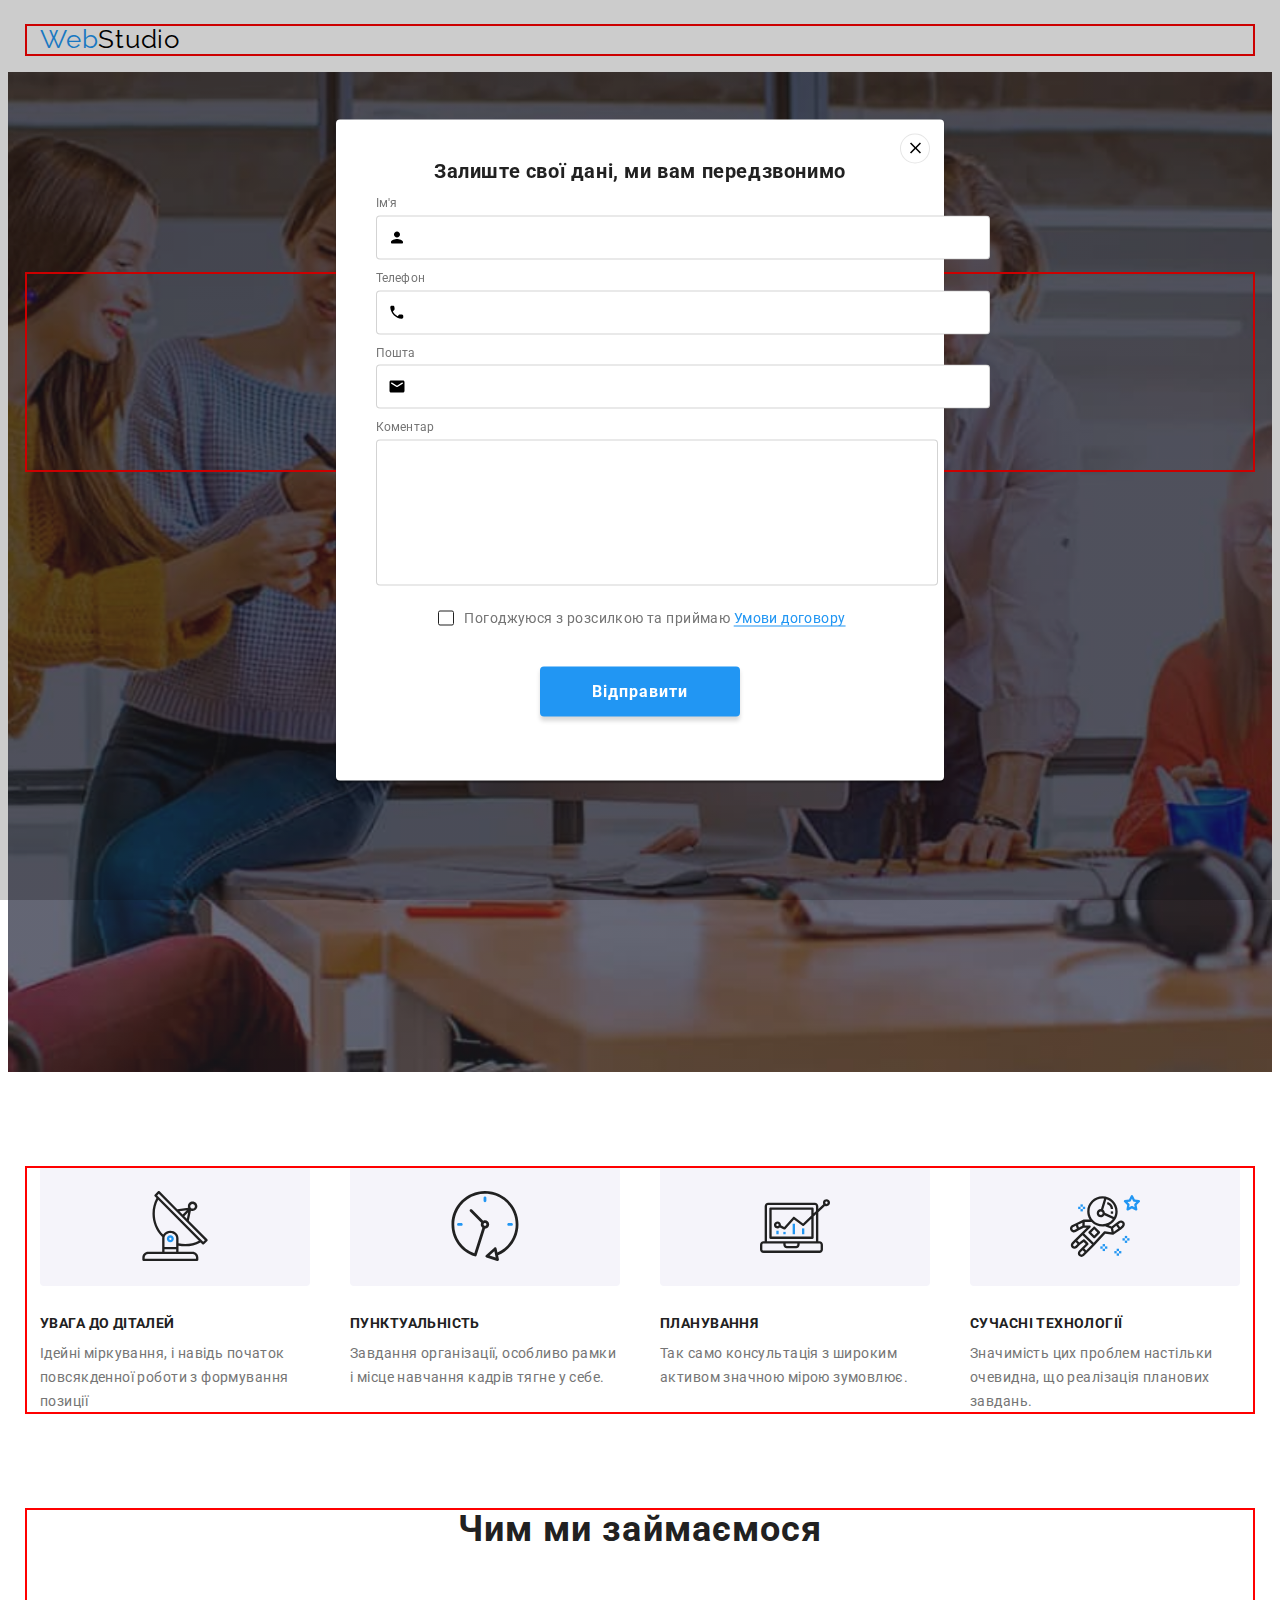
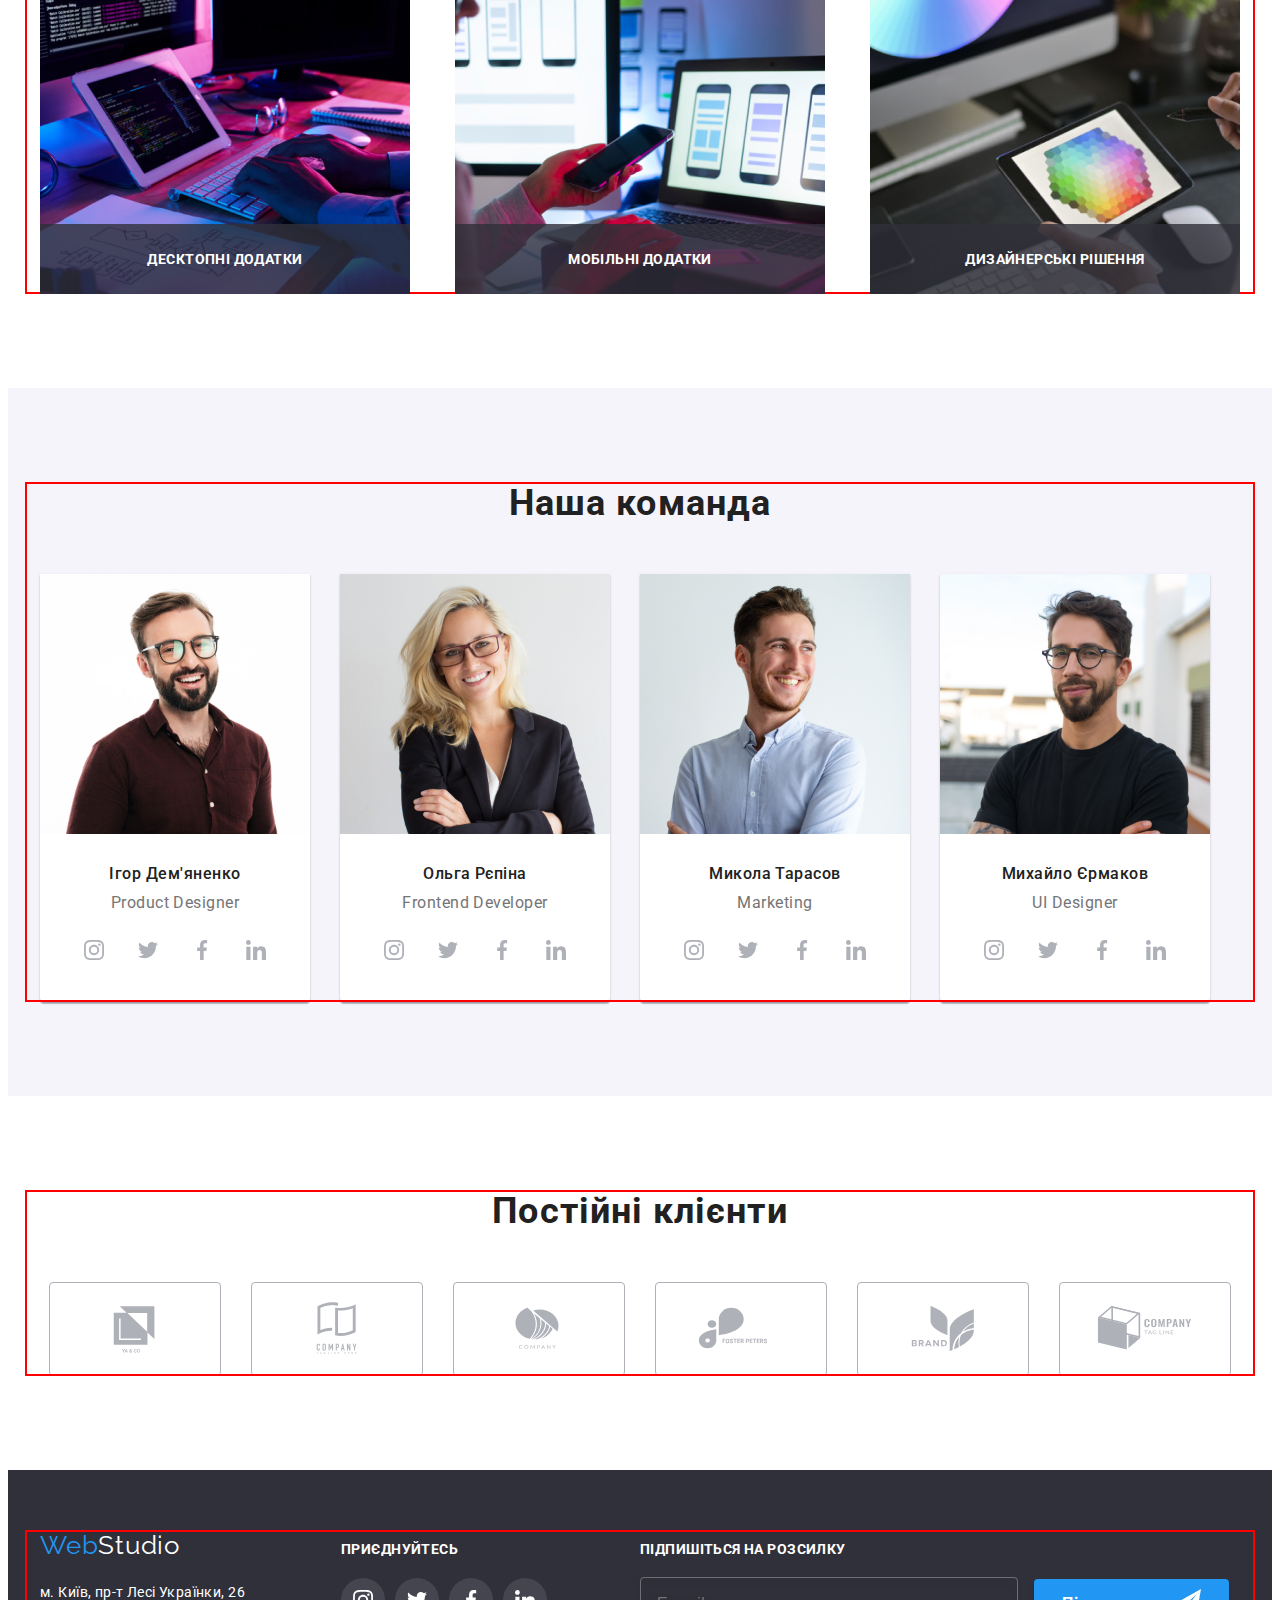
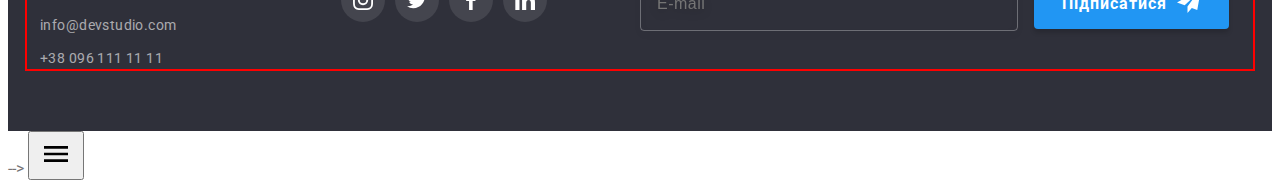
<file: index.html>
<!DOCTYPE html>
<html lang="uk">
  <head>
    <meta charset="UTF-8" />
    <meta http-equiv="X-UA-Compatible" content="IE=edge" />
    <meta name="viewport" content="width=device-width, initial-scale=1.0" />
    <title>Document</title>
    <!--modern-normalize-->
    <link
      rel="stylesheet"
      href="https://cdnjs.cloudflare.com/ajax/libs/modern-normalize/1.1.0/modern-normalize.min.css"
      integrity="sha512-wpPYUAdjBVSE4KJnH1VR1HeZfpl1ub8YT/NKx4PuQ5NmX2tKuGu6U/JRp5y+Y8XG2tV+wKQpNHVUX03MfMFn9Q=="
      crossorigin="anonymous"
      referrerpolicy="no-referrer"/>
    <link rel="preconnect" href="https://fonts.googleapis.com" />
    <link rel="preconnect" href="https://fonts.gstatic.com" crossorigin />
    <link
      href="https://fonts.googleapis.com/css2?family=Raleway:wght@700&family=Roboto:wght@400;500;700;900&display=swap"
      rel="stylesheet"/>

    <link rel="stylesheet" href="./css/main.min.css">
    <!--<link rel="stylesheet" href="./css/styles.css" />-->
  </head>

  <body>
    <header class="header">
      <div class="header__container container">
        <a class="logo header__logo link" href="./index.html" lang="en">
          Web<span class="logo--black">Studio</span>
        </a>
        <nav class="nav">
          <ul class="nav__list list">
            <li class="nav__item">
              <a href="./index.html" class="nav__link  nav__link--current nav__link--current-line link">Студія</a>
            </li>
            <li class="nav__item">
              <a href="./portfolio.html" class="nav__link link">Портфоліо</a>
            </li>
            <li class="nav__item">
              <a href="./contacts.html" class="nav__link link">Контакти</a>
            </li>
          </ul>
        </nav>
        <ul class="header__group list">
          <li>
            <a href="mailto:info@devstudio.com" class="header__contacts link">
              <svg class="header__email" width="16" height="12">
                <use href="./images/icons.svg#icon-envelope"></use></svg>
                info@devstudio.com
            </a>
          </li>
          <li>
            <a href="tel:+380961111111" class="header__contacts link">
              <svg class="header__phone" width="10" height="16">
                <use href="./images/icons.svg#icon-smartphone"></use></svg>
                +38 096 111 11 11
            </a>
          </li>
        </ul>
      </div>
    </header>
    <main>
      <section class="hero">
        <div class="hero__container container">
          <h1 class="hero__title">ЕФЕКТИВНІ РІШЕННЯ ДЛЯ ВАШОГО БІЗНЕСУ</h1>
          <button type="button" class="hero__btn" data-modal-open>Замовити послугу</button>
        </div>
      </section>

      <!--Modal window-->

      <div data-modal class="backdrop is-hidden">
        <div class="modal">
          <button class="modal__btn" data-modal-close> 
            <svg class="modal__icon"  width="18" height="18">
              <use href="./images/icons.svg#close-icon"></use>
            </svg>
          </button>


          <strong class="modal__label">Залиште свої дані, ми вам передзвонимо</strong>
          <form class="modal__form" name="modal_form">
            <div class="modal__form-group" role="group">
              <label class="modal__form-label" for="user_name">Ім'я</label>
              <div class="modal__form-wrapper">
                <input class="modal__form-field" name="user_name" type="text" id="user_name">
                <svg class="modal__form-icon" width="18" height="18">
                  <use href="./images/icons.svg#icon-person"></use>
                </svg>
              </div>
              <label class="modal__form-label" for="user_phone">Телефон</label>
              <div class="modal__form-wrapper">
                <input class="modal__form-field" name="user_phone" type="text" id="user_phone">
                <svg class="modal__form-icon" width="18" height="18">
                  <use href="./images/icons.svg#icon-receiver"></use>
                </svg>
              </div>
              <label class="modal__form-label" for="user_mail">Пошта</label>
              <div class="modal__form-wrapper">
                <input class="modal__form-field" name="user_mail" type="text" id="user_mail">
                <svg class="modal__form-icon" width="18" height="18">
                  <use href="./images/icons.svg#icon-email"></use>
                </svg>
              </div>
              <label class="modal__form-label" for="user_message">Коментар</label>
              <textarea 
                class="modal__form-message"
                name="user_message" 
                id="user_message" 
                rows="6"
                placeholder="Введіть текст">
              </textarea>
            </div>

            <div class="modal__form-agreement" role="group">
              <input class="modal__form-checkbox" name="user_agreement" type="checkbox" id="user_agreement">
              <label class="modal__form-agreement-disc" for="user_agreement">
                Погоджуюся з розсилкою та приймаю 
                <a class="modal__form-agreement-link" href="">Умови договору</a>
              </label>
              <button class="modal__form-btn" type="submit">Відправити</button>
            </div>
        
          </form>
        </div>
      </div>

      <section class="advantages">
        <div class="container">
          <ul class="advantage__list list">
            <li class="advantage__item">
              <div class="advantages__image">
                <svg class="advantages__icon" width="70" height="70">
                  <use href="./images/icons.svg#icon-antenna"></use>
                </svg>
              </div>
              <h3 class="advantage__title">УВАГА ДО ДІТАЛЕЙ</h3>
              <p class="advantage__text">
                Ідейні міркування, і навідь початок повсякденної роботи з формування позиції
              </p>
            </li>

            <li class="advantage__item">
              <div class="advantages__image">
                <svg class="advantages__icon" width="70" height="70">
                  <use href="./images/icons.svg#icon-clock"></use>
                </svg>
              </div>
              <h3 class="advantage__title">ПУНКТУАЛЬНІСТЬ</h3>
              <p class="advantage__text">
                Завдання організації, особливо рамки і місце навчання кадрів тягне у себе.
              </p>
            </li>

            <li class="advantage__item">
              <div class="advantages__image">
                <svg class="advantages__icon" width="70" height="70">
                  <use href="./images/icons.svg#icon-diagram"></use>
                </svg>
              </div>
              <h3 class="advantage__title">ПЛАНУВАННЯ</h3>
              <p class="advantage__text">
                Так само консультація з широким активом значною мірою зумовлює.
              </p>
            </li>

            <li class="advantage__item">
              <div class="advantages__image">
                <svg class="advantages__icon" width="70" height="70">
                  <use href="./images/icons.svg#icon-astronaut"></use>
                </svg>
              </div>
              <h3 class="advantage__title">СУЧАСНІ ТЕХНОЛОГІЇ</h3>
              <p class="advantage__text">
                Значимість цих проблем настільки очевидна, що реалізація планових завдань.
              </p>
            </li>
          </ul>
        </div>
      </section>

      <section class="about-work">
        <div class="about-work__container container">
          <h2 class="about-work__title">Чим ми займаємося</h2>
          <ul class="about-work__photos list">
            <li class="about-work__photo-box">
              <a href="">
                <img src="./images/img1.png" alt="програміст с ноутбуком" width="370"/>
              </a>
              <div class="about-work__overlay">
                <p class="about-work__overlay-text">Десктопні додатки</p>
              </div>
            </li>
            <li class="about-work__photo-box">
              <a href="">
                <img src="./images/img2.png" alt="програміст с телефоном" width="370"/>
              </a>
              <div class="about-work__overlay">
                <p class="about-work__overlay-text">Мобільні додатки</p>
              </div>
            </li>
            <li class="about-work__photo-box">
              <a href=""> 
                <img src="./images/img3.png" alt="програміст с планшетом" width="370"/>
              </a>
              <div class="about-work__overlay">
                <p class="about-work__overlay-text">Дизайнерські рішення</p>
              </div>
            </li>
          </ul>
        </div>
      </section>

      <section class="work-team">
       <div class="container">
          <h2 class="work-team__title">Наша команда</h2>
          <ul class="work-team__list list">
            <li class="work-team__card">
              <img class="work-team__photo" src="./images/team1.jpg" alt="Ігор Дем'яненко" width="270" />
              <div class="work-team__information">
                <h3 class="work-team__name">Ігор Дем'яненко</h3>
                <p lang="en" class="work-team__occupation">Product Designer</p>
                <ul class="work-team__contacts list">
                  <li class="work-team__social">
                    <a
                      class="social-link link"
                      href="https://www.instagram.com"
                      target="_blank"
                      rel="noopener norefferer"
                      aria-label="Instagram icon"
                    >
                      <svg class="social__icons" width="20" height="20">
                        <use href="./images/icons.svg#icon-instagram"></use>
                      </svg>
                    </a>
                  </li>

                  <li class="work-team__social">
                    <a
                      class="social-link link"
                      href="https://twitter.com"
                      target="_blank"
                      rel="noopener norefferer"
                      aria-label="Twitter icon"
                    >
                      <svg class="social__icons" width="20" height="20">
                        <use href="./images/icons.svg#icon-twitter"></use>
                      </svg>
                    </a>
                  </li>

                  <li class="work-team__social">
                    <a
                      class="social-link link"
                      href="https://m.facebook.com"
                      target="_blank"
                      rel="noopener norefferer"
                      aria-label="facebook icon"
                    >
                      <svg class="social__icons" width="20" height="20">
                        <use href="./images/icons.svg#icon-facebook"></use>
                      </svg>
                    </a>
                  </li>

                  <li class="work-team__social">
                    <a
                      class="social-link link"
                      href="https://www.linkedin.com"
                      target="_blank"
                      rel="noopener norefferer"
                      aria-label="Linkedin icon"
                    >
                      <svg class="social__icons" width="20" height="20">
                        <use href="./images/icons.svg#icon-linkedin"></use>
                      </svg>
                    </a>
                  </li>
                </ul>
              </div>
            </li>
            <li class="work-team__card">
              <img class="work-team__photo" src="./images/team2.jpg" alt="Ольга Рєпіна" width="270" />
              <div class="work-team__information">
                <h3 class="work-team__name">Ольга Рєпіна</h3>
                <p lang="en" class="work-team__occupation">Frontend Developer</p>
                <ul class="work-team__contacts list">
                  <li class="work-team__social">
                    <a
                      class="social-link link"
                      href="https://www.instagram.com"
                      target="_blank"
                      rel="noopener norefferer"
                      aria-label="Instagram icon"
                    >
                      <svg class="social__icons" width="20" height="20">
                        <use href="./images/icons.svg#icon-instagram"></use>
                      </svg>
                    </a>
                  </li>

                  <li class="work-team__social">
                    <a
                      class="social-link link"
                      href="https://twitter.com"
                      target="_blank"
                      rel="noopener norefferer"
                      aria-label="Twitter icon"
                    >
                      <svg class="social__icons" width="20" height="20">
                        <use href="./images/icons.svg#icon-twitter"></use>
                      </svg>
                    </a>
                  </li>

                  <li class="work-team__social">
                    <a
                      class="social-link link"
                      href="https://m.facebook.com"
                      target="_blank"
                      rel="noopener norefferer"
                      aria-label="facebook icon"
                    >
                      <svg class="social__icons" width="20" height="20">
                        <use href="./images/icons.svg#icon-facebook"></use>
                      </svg>
                    </a>
                  </li>

                  <li class="work-team__social">
                    <a
                      class="social-link link"
                      href="https://www.linkedin.com"
                      target="_blank"
                      rel="noopener norefferer"
                      aria-label="Linkedin icon"
                    >
                      <svg class="social__icons" width="20" height="20">
                        <use href="./images/icons.svg#icon-linkedin"></use>
                      </svg>
                    </a>
                  </li>
                </ul>
              </div>
            </li>
            <li class="work-team__card">
              <img class="work-team__photo" src="./images/team3.jpg" alt="Микола Тарасов" width="270" />
              <div class="work-team__information">
                <h3 class="work-team__name">Микола Тарасов</h3>
                <p lang="en" class="work-team__occupation">Marketing</p>
                <ul class="work-team__contacts list">
                  <li class="work-team__social">
                    <a
                      class="social-link link"
                      href="https://www.instagram.com"
                      target="_blank"
                      rel="noopener norefferer"
                      aria-label="Instagram icon"
                    >
                      <svg class="social__icons" width="20" height="20">
                        <use href="./images/icons.svg#icon-instagram"></use>
                      </svg>
                    </a>
                  </li>

                  <li class="work-team__social">
                    <a
                      class="social-link link"
                      href="https://twitter.com"
                      target="_blank"
                      rel="noopener norefferer"
                      aria-label="Twitter icon"
                    >
                      <svg class="social__icons" width="20" height="20">
                        <use href="./images/icons.svg#icon-twitter"></use>
                      </svg>
                    </a>
                  </li>

                  <li class="work-team__social">
                    <a
                      class="social-link link"
                      href="https://m.facebook.com"
                      target="_blank"
                      rel="noopener norefferer"
                      aria-label="facebook icon"
                    >
                      <svg class="social__icons" width="20" height="20">
                        <use href="./images/icons.svg#icon-facebook"></use>
                      </svg>
                    </a>
                  </li>

                  <li class="work-team__social">
                    <a
                      class="social-link link"
                      href="https://www.linkedin.com"
                      target="_blank"
                      rel="noopener norefferer"
                      aria-label="Linkedin icon"
                    >
                      <svg class="social__icons" width="20" height="20">
                        <use href="./images/icons.svg#icon-linkedin"></use>
                      </svg>
                    </a>
                  </li>
                </ul>
              </div>
            </li>
            <li class="work-team__card">
              <img class="work-team__photo" src="./images/team4.jpg" alt="Михайло Єрмаков" width="270" />
              <div class="work-team__information">
                <h3 class="work-team__name">Михайло Єрмаков</h3>
                <p lang="en" class="work-team__occupation">UI Designer</p>
                <ul class="work-team__contacts list">
                  <li class="work-team__social">
                    <a
                      class="social-link link"
                      href="https://www.instagram.com"
                      target="_blank"
                      rel="noopener norefferer"
                      aria-label="Instagram icon"
                    >
                      <svg class="social__icons" width="20" height="20">
                        <use href="./images/icons.svg#icon-instagram"></use>
                      </svg>
                    </a>
                  </li>

                  <li class="work-team__social">
                    <a
                      class="social-link link"
                      href="https://twitter.com"
                      target="_blank"
                      rel="noopener norefferer"
                      aria-label="Twitter icon"
                    >
                      <svg class="social__icons" width="20" height="20">
                        <use href="./images/icons.svg#icon-twitter"></use>
                      </svg>
                    </a>
                  </li>

                  <li class="work-team__social">
                    <a
                      class="social-link link"
                      href="https://m.facebook.com"
                      target="_blank"
                      rel="noopener norefferer"
                      aria-label="facebook icon"
                    >
                      <svg class="social__icons" width="20" height="20">
                        <use href="./images/icons.svg#icon-facebook"></use>
                      </svg>
                    </a>
                  </li>

                  <li class="work-team__social">
                    <a
                      class="social-link link"
                      href="https://www.linkedin.com"
                      target="_blank"
                      rel="noopener norefferer"
                      aria-label="Linkedin icon"
                    >
                      <svg class="social__icons" width="20" height="20">
                        <use href="./images/icons.svg#icon-linkedin"></use>
                      </svg>
                    </a>
                  </li>
                </ul>
              </div>
            </li>
          </ul>
        </div>
      </section>

      <section class="clients-area">
        <div class="container">
          <h2 class="clients-area__title">Постійні клієнти</h2>
          <ul class="clients-area__list list">
            <li class="clients-area__item">
                <a class="clients-area__link"  href="">
                  <svg class="clients-area__logo" width="106" height="60">
                  <use href="./images/icons.svg#icon-Logo"></use>
                  </svg>
                </a>
            </li>
            <li class="clients-list">
               <a class="clients-area__link" href="">
                <svg class="clients-area__logo" width="106" height="60">
                  <use href="./images/icons.svg#icon-Logo-1"></use>
                </svg>
              </a>
            </li>
            <li class="clients-list">
                <a class="clients-area__link" href="">
                  <svg class="clients-area__logo" width="106" height="60">
                    <use href="./images/icons.svg#icon-Logo-2"></use>
                  </svg>
                </a>
            </li>
            <li class="clients-list">
                <a class="clients-area__link" href="">
                  <svg class="clients-area__logo" width="106" height="60">
                    <use href="./images/icons.svg#icon-Logo-3"></use>
                  </svg>
                </a>
            </li>
            <li class="clients-list">
                <a class="clients-area__link" href="">
                  <svg class="clients-area__logo" width="106" height="60">
                    <use href="./images/icons.svg#icon-Logo-4"></use>
                  </svg>
                </a>
            </li>
            <li class="clients-list">
                <a class="clients-area__link" href="">
                  <svg class="clients-area__logo" width="106" height="60">
                    <use href="./images/icons.svg#icon-Logo-5"></use>
                  </svg>
                </a>
            </li>
          </ul>
        </div>
      </section>
    </main>


    <footer class="footer">
      <div class="container footer__container">
        <div class="footer__contacts">
          <a class="logo footer__logo link" href="./index.html" lang="en">
            Web<span class="logo--white">Studio</span>
          </a>
          <address class="address">
            <p class="address__location link">м. Київ, пр-т Лесі Українки, 26</p>
            <div class="address__mail-wrepper">
              <a class="address__email link" href="mailto:info@devstudio.com">info@devstudio.com</a><br />
            </div>
            <a class="address__tel link" href="tel:+380961111111">+38 096 111 11 11</a>
          </address>
        </div>
      

        <div class="fotter-socials">
          <h3 class="fotter-socials__title">ПРИЄДНУЙТЕСЬ</h3>
          <ul class="footer-socials__contact list">
            <li class="footer-item">
              <a class="social-link fotter-socials--social-link link" href="https://www.instagram.com" target="_blank" rel="noopener norefferer"
                aria-label="Instagram icon">
                <svg class="social__icons" width="20" height="20">
                  <use href="./images/icons.svg#icon-instagram"></use>
                  </svg>
              </a>
            </li>
          
            <li class="footer-item">
              <div class="footer__socials">
                <a class="social-link fotter-socials--social-link link" href="https://twitter.com" target="_blank" rel="noopener norefferer"
                  aria-label="Twitter icon">
                  <svg class="social__icons" width="20" height="20">
                    <use href="./images/icons.svg#icon-twitter"></use>
                  </svg>
                </a>
              </div>
            </li>
          
            <li class="footer-item">
              <a class="social-link fotter-socials--social-link link" href="https://m.facebook.com" target="_blank" rel="noopener norefferer"
                aria-label="facebook icon">
                <svg class="social__icons" width="20" height="20">
                  <use href="./images/icons.svg#icon-facebook"></use>
                </svg>
              </a>
            </li>
          
            <li class="footer-item">
              <a class="social-link fotter-socials--social-link link" href="https://www.linkedin.com" target="_blank" rel="noopener norefferer"
                aria-label="Linkedin icon">
                <svg class="social__icons" width="20" height="20">
                  <use href="./images/icons.svg#icon-linkedin"></use>
                </svg>
              </a>
            </li>
          </ul>
        </div>

        <div class="form">
          <p class="form__title">Підпишіться на розсилку</p>
          <label for="footer-mail-subscribe">
            <input class="form__field" type="text" name="footer-mail-subscribe" id="footer-mail-subscribe" placeholder="E-mail">
          </label>
          <button class="form__btn" type="submit">
            Підписатися
            <svg class="form__icon" width="24" height="24">
              <use href="./images/icons.svg#icon-send"></use>
            </svg>
          </button>

        </div>
      </div>
    </footer>-->

    <!--Mobile menu-->
    <button class="logo__burger-menu" aria-expanded="false" aria-controls="mobile-menu">
      <svg class="logo__menu-icon" width="40" height="40">
        <use href="./images/icons.svg#icon-burger_menu_40px"></use>
      </svg>
    </button>

    <script src="./js/modal.js"></script>
  </body>
</html>
</file>
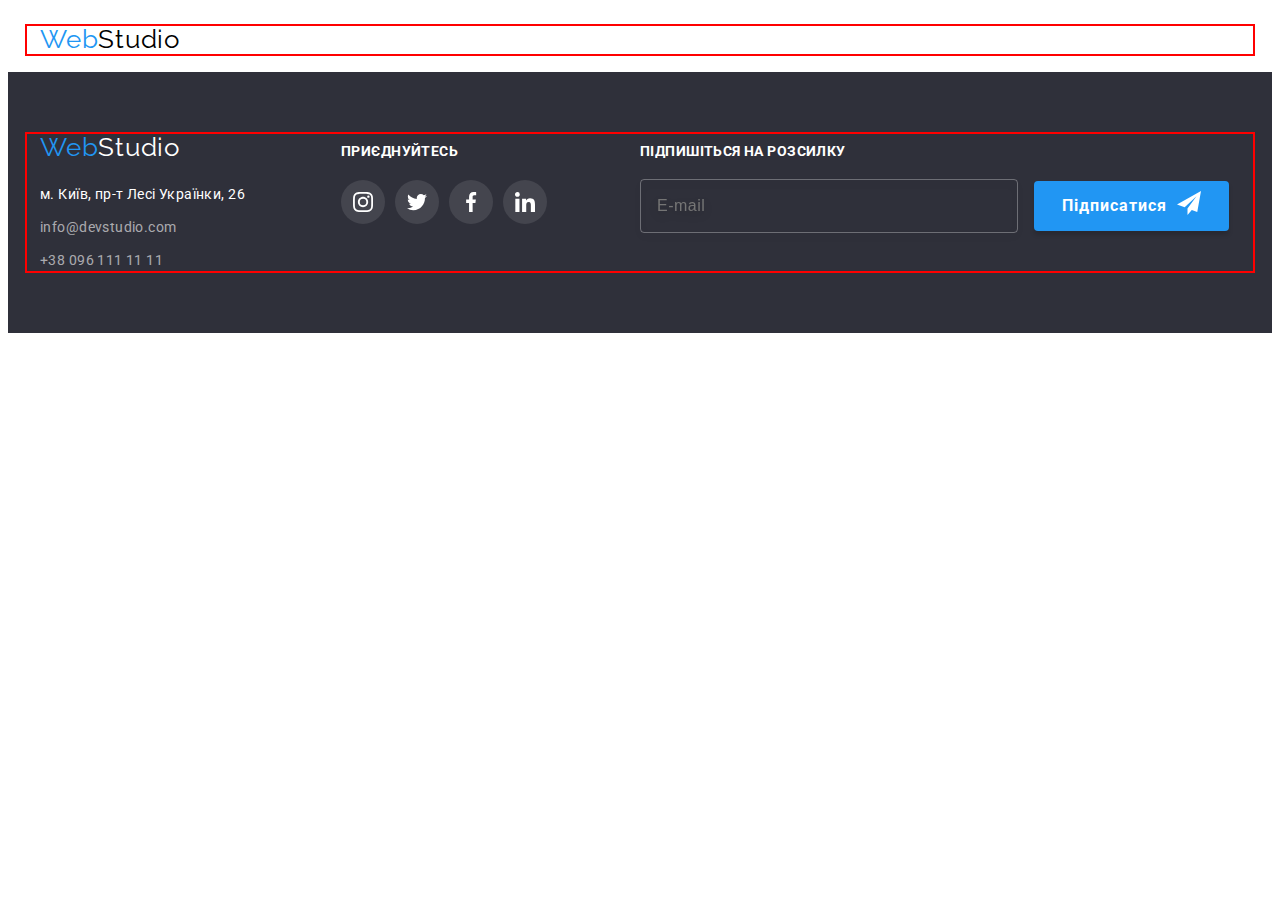
<file: contacts.html>
<!DOCTYPE html>
<html lang="uk">

<head>
    <meta charset="UTF-8">
    <meta http-equiv="X-UA-Compatible" content="IE=edge">
    <meta name="viewport" content="width=device-width, initial-scale=1.0">
    <title>Document</title>
    <!--modern-normalize-->
    <link rel="stylesheet" href="https://cdnjs.cloudflare.com/ajax/libs/modern-normalize/1.1.0/modern-normalize.min.css"
        integrity="sha512-wpPYUAdjBVSE4KJnH1VR1HeZfpl1ub8YT/NKx4PuQ5NmX2tKuGu6U/JRp5y+Y8XG2tV+wKQpNHVUX03MfMFn9Q=="
        crossorigin="anonymous" referrerpolicy="no-referrer" />
    <link rel="preconnect" href="https://fonts.googleapis.com">
    <link rel="preconnect" href="https://fonts.gstatic.com" crossorigin>
    <link href="https://fonts.googleapis.com/css2?family=Raleway:wght@700&family=Roboto:wght@400;500;700;900&display=swap" rel="stylesheet">
    <link rel="stylesheet" href="./css/main.min.css">
    <link rel="stylesheet" href="./css/styles.css">
</head>

<body>
    <header class="header">
        <div class="header__container container">
            <a class="logo header__logo link" href="./index.html" lang="en">
                Web<span class="logo--black">Studio</span>
            </a>
            <nav class="nav">
                <ul class="nav__list list">
                    <li class="nav__item">
                        <a href="./index.html" class="nav__link link">Студія</a>
                    </li>
                    <li class="nav__item">
                        <a href="./portfolio.html" class="nav__link link">Портфоліо</a>
                    </li>
                    <li class="nav__item">
                        <a href="./contacts.html" class="nav__link  .nav__link--current nav__link--current-line link">Контакти</a>
                    </li>
                </ul>
            </nav>
            <ul class="header__group list">
                <li>
                    <a href="mailto:info@devstudio.com" class="header__contacts link">
                        <svg class="header__email" width="16" height="12">
                            <use href="./images/icons.svg#icon-envelope"></use>
                        </svg>
                        info@devstudio.com
                    </a>
                </li>
                <li>
                    <a href="tel:+380961111111" class="header__contacts link">
                        <svg class="header__phone" width="10" height="16">
                            <use href="./images/icons.svg#icon-smartphone"></use>
                        </svg>
                        +38 096 111 11 11
                    </a>
                </li>
            </ul>
        </div>
    </header>
    <footer class="footer">
        <div class="container footer__container">
            <div class="footer__contacts">
                <a class="logo footer__logo link" href="./index.html" lang="en">
                    Web<span class="logo--white">Studio</span>
                </a>
                <address class="address">
                    <p class="address__location link">м. Київ, пр-т Лесі Українки, 26</p>
                    <div class="address__mail-wrepper">
                        <a class="address__email link" href="mailto:info@devstudio.com">info@devstudio.com</a><br />
                    </div>
                    <a class="address__tel link" href="tel:+380961111111">+38 096 111 11 11</a>
                </address>
            </div>
    
    
            <div class="fotter-socials">
                <h3 class="fotter-socials__title">ПРИЄДНУЙТЕСЬ</h3>
                <ul class="footer-socials__contact list">
                    <li class="footer-item">
                        <a class="social-link fotter-socials--social-link link" href="https://www.instagram.com"
                            target="_blank" rel="noopener norefferer" aria-label="Instagram icon">
                            <svg class="social__icons" width="20" height="20">
                                <use href="./images/icons.svg#icon-instagram"></use>
                            </svg>
                        </a>
                    </li>
    
                    <li class="footer-item">
                        <div class="footer__socials">
                            <a class="social-link fotter-socials--social-link link" href="https://twitter.com"
                                target="_blank" rel="noopener norefferer" aria-label="Twitter icon">
                                <svg class="social__icons" width="20" height="20">
                                    <use href="./images/icons.svg#icon-twitter"></use>
                                </svg>
                            </a>
                        </div>
                    </li>
    
                    <li class="footer-item">
                        <a class="social-link fotter-socials--social-link link" href="https://m.facebook.com"
                            target="_blank" rel="noopener norefferer" aria-label="facebook icon">
                            <svg class="social__icons" width="20" height="20">
                                <use href="./images/icons.svg#icon-facebook"></use>
                            </svg>
                        </a>
                    </li>
    
                    <li class="footer-item">
                        <a class="social-link fotter-socials--social-link link" href="https://www.linkedin.com"
                            target="_blank" rel="noopener norefferer" aria-label="Linkedin icon">
                            <svg class="social__icons" width="20" height="20">
                                <use href="./images/icons.svg#icon-linkedin"></use>
                            </svg>
                        </a>
                    </li>
                </ul>
            </div>
    
            <div class="form">
                <p class="form__title">Підпишіться на розсилку</p>
                <label for="footer-mail-subscribe">
                    <input class="form__field" type="text" name="footer-mail-subscribe" id="footer-mail-subscribe" placeholder="E-mail">
                </label>
                <button class="form__btn" type="submit">
                    Підписатися
                    <svg class="form__icon" width="24" height="24">
                        <use href="./images/icons.svg#icon-send"></use>
                    </svg>
                </button>
    
            </div>
        </div>
    </footer>

</body>

</html>
</file>
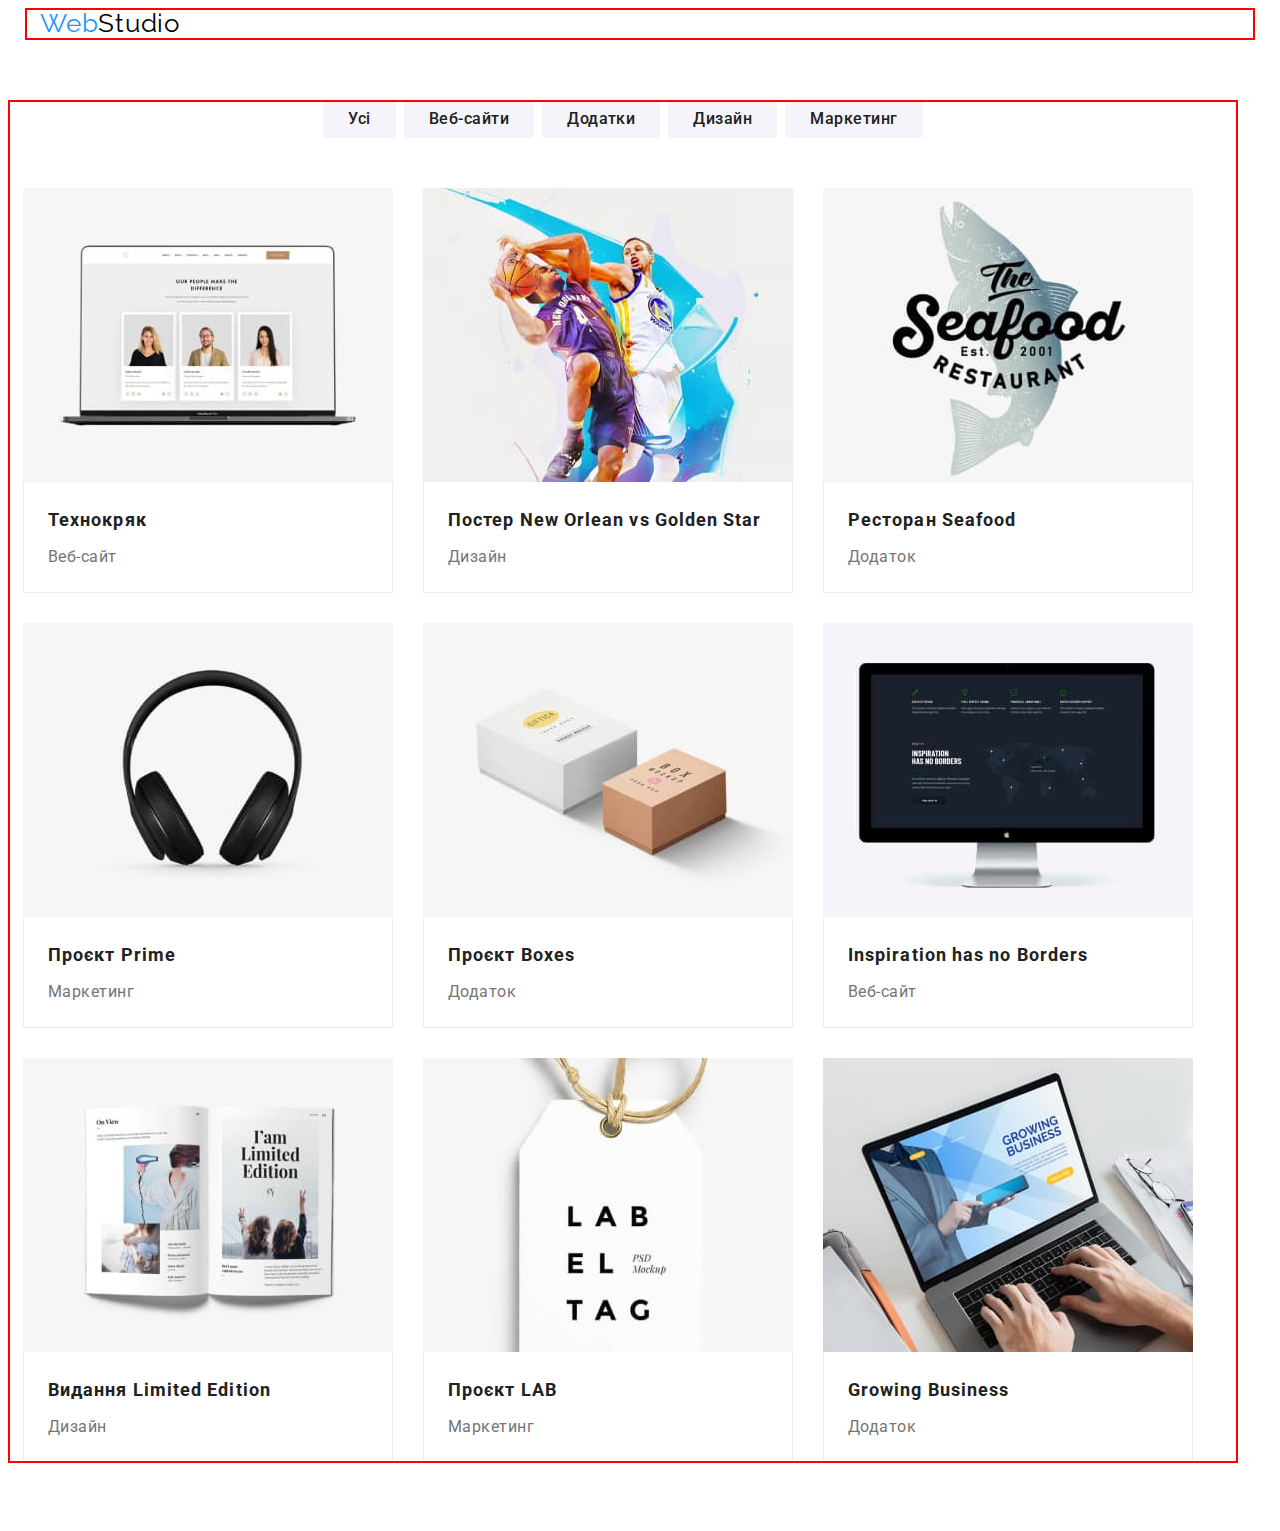
<file: portfolio.html>
<!DOCTYPE html>
<html lang="uk">
<head>
    <meta charset="UTF-8">
    <meta http-equiv="X-UA-Compatible" content="IE=edge">
    <meta name="viewport" content="width=device-width, initial-scale=1.0">
    <title>Document</title>
    <!--modern-normalize-->
    <link rel="stylesheet" href="https://cdnjs.cloudflare.com/ajax/libs/modern-normalize/1.1.0/modern-normalize.min.css"
        integrity="sha512-wpPYUAdjBVSE4KJnH1VR1HeZfpl1ub8YT/NKx4PuQ5NmX2tKuGu6U/JRp5y+Y8XG2tV+wKQpNHVUX03MfMFn9Q=="
        crossorigin="anonymous" referrerpolicy="no-referrer" />
    <!--Fonts-->
    <link rel="preconnect" href="https://fonts.googleapis.com">
    <link rel="preconnect" href="https://fonts.gstatic.com" crossorigin>
    <link href="https://fonts.googleapis.com/css2?family=Raleway:wght@700&family=Roboto:wght@400;500;700;900&display=swap" rel="stylesheet">
    <link rel="stylesheet" href="./css/main.min.css">
    <link rel="stylesheet" href="./css/styles.css" />
</head>
<body>
   <header class="line">
        <div class="header__container container">
            <a class="logo header__logo link" href="./index.html" lang="en">
                Web<span class="logo--black">Studio</span>
            </a>
            <nav class="nav">
                <ul class="nav__list list">
                    <li class="nav__item">
                        <a href="./index.html" class="nav__link link">Студія</a>
                    </li>
                    <li class="nav__item">
                        <a href="./portfolio.html" class="nav__link nav__link--current nav__link--current-line link">Портфоліо</a>
                    </li>
                    <li class="nav__item">
                        <a href="./contacts.html" class="nav__link link">Контакти</a>
                    </li>
                </ul>
            </nav>
            <ul class="header__group list">
                <li>
                    <a href="mailto:info@devstudio.com" class="header__contacts link ">
                        <svg class="header__email" width="16" height="12">
                            <use href="./images/icons.svg#icon-envelope"></use>
                        </svg>
                        info@devstudio.com
                    </a>
                </li>
                <li>
                    <a href="tel:+380961111111" class="header__contacts link">
                        <svg class="header__phone" width="10" height="16">
                            <use href="./images/icons.svg#icon-smartphone"></use>
                        </svg>
                        +38 096 111 11 11
                    </a>
                </li>
            </ul>
        </div>
    </header>

<main>

    <section class="project-list">
        <div class="container">
            <ul class="project-list__buttons list">
                <li><button type="button" class="project-list__selection">Усі</button></li>
                <li><button type="button" class="project-list__selection">Веб-сайти</button></li>
                <li><button type="button" class="project-list__selection">Додатки</button></li>
                <li><button type="button" class="project-list__selection">Дизайн</button></li>
                <li><button type="button" class="project-list__selection">Маркетинг</button></li>
            </ul>
            <ul class="portfolio">
                <li class="portfolio__item list">
                    <a href="" class="portfolio__link link">
                        <div class="portfolio__overlay-box">
                            <img class="portfolio__image" src="./images/portfolio/img1.jpg" alt="Сторінка сайту з 3 фотографіями" width="370">
                            <p class="portfolio__overlay-photo">Ресурс пропонує комплексні пропозиції з різним рівнем функціоналу та сервісів. Все це дозволить відвідувачу отримати
                            вичерпні відомості про компанію чи приватну особу.</p>
                        </div>
                        <div class="portfolio__description">
                            <h2 class="potfrolio__title">Технокряк</h2>
                            <p class="portfolio__text">Веб-сайт</p>
                        </div>
                    </a>
                </li>
                <li class="portfolio__item list">
                    <a href="" class="portfolio__link link">
                        <div class="portfolio__overlay-box">
                            <img class="portfolio__image" src="./images/portfolio/img2.jpg" alt="Баскетболисти" width="370">
                            <p class="portfolio__overlay-photo">Ресурс пропонує комплексні пропозиції з різним рівнем функціоналу та сервісів. Все це дозволить
                                відвідувачу отримати вичерпні відомості про компанію чи приватну особу.</p>
                        </div>
                        <div class="portfolio__description">
                            <h2 class="potfrolio__title">Постер New Orlean vs Golden Star</h2>
                            <p class="portfolio__text">Дизайн</p>
                        </div>
                    </a>
                </li>
                <li class="portfolio__item list">
                    <a href="" class="portfolio__link link">
                        <div class="portfolio__overlay-box">
                            <img class="portfolio__image" src="./images/portfolio/img3.jpg" alt="Логотип ресторану з рибою" width="370">
                            <p class="portfolio__overlay-photo">Ресурс пропонує комплексні пропозиції з різним рівнем функціоналу та сервісів. Все це дозволить
                            відвідувачу отримати вичерпні відомості про компанію чи приватну особу.</p>
                        </div>
                        <div class="portfolio__description">
                            <h2 class="potfrolio__title">Ресторан Seafood</h2>
                            <p class="portfolio__text">Додаток</p>
                        </div>
                    </a>
                </li>
                <li class="portfolio__item list">
                    <a href="" class="portfolio__link link">
                        <div class="portfolio__overlay-box">
                            <img class="portfolio__image" src="./images/portfolio/img4.jpg" alt="Навушники" width="370">
                            <p class="portfolio__overlay-photo">Ресурс пропонує комплексні пропозиції з різним рівнем функціоналу та сервісів. Все це дозволить
                                відвідувачу отримати вичерпні відомості про компанію чи приватну особу.</p>
                        </div>
                        <div class="portfolio__description">
                            <h2 class="potfrolio__title">Проєкт Prime</h2>
                            <p class="portfolio__text">Маркетинг</p>
                        </div>
                    </a>
                </li>
                <li class="portfolio__item list">
                    <a href="" class="portfolio__link link">
                        <div class="portfolio__overlay-box">
                            <img class="portfolio__image" src="./images/portfolio/img5.jpg" alt="Два коробки, один білий, інший біжевий" width="370">
                            <p class="portfolio__overlay-photo">Ресурс пропонує комплексні пропозиції з різним рівнем функціоналу та сервісів. Все це дозволить
                                відвідувачу отримати вичерпні відомості про компанію чи приватну особу.</p>
                        </div>
                        <div class="portfolio__description">
                            <h2 class="potfrolio__title">Проєкт Boxes</h2>
                            <p class="portfolio__text">Додаток</p>
                        </div>
                    </a>
                </li>
                <li class="portfolio__item list"> 
                    <a href="" class="portfolio__link link">
                        <div class="portfolio__overlay-box">
                            <img class="portfolio__image" src="./images/portfolio/img6.jpg" alt="Комп'ютер з сайтом та картою світу" width="370">
                            <p class="portfolio__overlay-photo">Ресурс пропонує комплексні пропозиції з різним рівнем функціоналу та сервісів. Все це дозволить
                                відвідувачу отримати вичерпні відомості про компанію чи приватну особу.</p>
                        </div>
                        <div class="portfolio__description">
                            <h2 class="potfrolio__title">Inspiration has no Borders</h2>
                            <p class="portfolio__text">Веб-сайт</p>
                        </div>
                    </a>
                </li>
                <li class="portfolio__item list">
                    <a href="" class="portfolio__link link">
                        <div class="portfolio__overlay-box">
                            <img class="portfolio__image" src="./images/portfolio/img7.jpg" alt="Відкрита книжка" width="370">
                            <p class="portfolio__overlay-photo">Ресурс пропонує комплексні пропозиції з різним рівнем функціоналу та сервісів. Все це дозволить
                                відвідувачу отримати вичерпні відомості про компанію чи приватну особу.</p>
                        </div>
                        <div class="portfolio__description">
                            <h2 class="potfrolio__title">Видання Limited Edition</h2>
                            <p class="portfolio__text">Дизайн</p>
                        </div>
                    </a>
                </li>
                <li class="portfolio__item list">
                    <a href="" class="portfolio__link link">
                        <div class="portfolio__overlay-box">
                            <img class="portfolio__image" src="./images/portfolio/img8.jpg" alt="Лейбл" width="370">
                            <p class="portfolio__overlay-photo">Ресурс пропонує комплексні пропозиції з різним рівнем функціоналу та сервісів. Все це дозволить
                                відвідувачу отримати вичерпні відомості про компанію чи приватну особу.</p>
                        </div>
                        <div class="portfolio__description">
                            <h2 class="potfrolio__title">Проєкт LAB</h2>
                            <p class="portfolio__text">Маркетинг</p>
                        </div>
                    </a>
                </li>
                <li class="portfolio__item list">
                    <a href="" class="portfolio__link link">
                        <div class="portfolio__overlay-box">
                            <img class="portfolio__image" src="./images/portfolio/img9.jpg" alt="Робочий ноутбук" width="370">
                            <p class="portfolio__overlay-photo">Ресурс пропонує комплексні пропозиції з різним рівнем функціоналу та сервісів. Все це дозволить
                                відвідувачу отримати вичерпні відомості про компанію чи приватну особу.</p>
                        </div>
                    <div class="portfolio__description">
                        <h2 class="potfrolio__title">Growing Business</h2>
                        <p class="portfolio__text">Додаток</p>
                    </div>
                    </a>
                </li>
            </ul>
        </div>
    </section>

</main>

<!--<footer class="footer">
    <div class="container footer__container">
        <div class="footer__contacts">
            <a class="logo footer__logo link" href="./index.html" lang="en">
                Web<span class="logo--white">Studio</span>
            </a>
            <address class="address">
                <p class="address__location link">м. Київ, пр-т Лесі Українки, 26</p>
                <div class="address__mail-wrepper">
                    <a class="address__email link" href="mailto:info@devstudio.com">info@devstudio.com</a><br />
                </div>
                <a class="address__tel link" href="tel:+380961111111">+38 096 111 11 11</a>
            </address>
        </div>


        <div class="fotter-socials">
            <h3 class="fotter-socials__title">ПРИЄДНУЙТЕСЬ</h3>
            <ul class="footer-socials__contact list">
                <li class="footer-item">
                    <a class="social-link fotter-socials--social-link link" href="https://www.instagram.com"
                        target="_blank" rel="noopener norefferer" aria-label="Instagram icon">
                        <svg class="social__icons" width="20" height="20">
                            <use href="./images/icons.svg#icon-instagram"></use>
                        </svg>
                    </a>
                </li>

                <li class="footer-item">
                    <div class="footer__socials">
                        <a class="social-link fotter-socials--social-link link" href="https://twitter.com"
                            target="_blank" rel="noopener norefferer" aria-label="Twitter icon">
                            <svg class="social__icons" width="20" height="20">
                                <use href="./images/icons.svg#icon-twitter"></use>
                            </svg>
                        </a>
                    </div>
                </li>

                <li class="footer-item">
                    <a class="social-link fotter-socials--social-link link" href="https://m.facebook.com"
                        target="_blank" rel="noopener norefferer" aria-label="facebook icon">
                        <svg class="social__icons" width="20" height="20">
                            <use href="./images/icons.svg#icon-facebook"></use>
                        </svg>
                    </a>
                </li>

                <li class="footer-item">
                    <a class="social-link fotter-socials--social-link link" href="https://www.linkedin.com"
                        target="_blank" rel="noopener norefferer" aria-label="Linkedin icon">
                        <svg class="social__icons" width="20" height="20">
                            <use href="./images/icons.svg#icon-linkedin"></use>
                        </svg>
                    </a>
                </li>
            </ul>
        </div>

        <div class="form">
            <p class="form__title">Підпишіться на розсилку</p>
            <label for="footer-mail-subscribe">
                <input class="form__field" type="text" name="footer-mail-subscribe" id="footer-mail-subscribe" placeholder="E-mail">
            </label>
            <button class="form__btn" type="submit">
                Підписатися
                <svg class="form__icon" width="24" height="24">
                    <use href="./images/icons.svg#icon-send"></use>
                </svg>
            </button>

        </div>
    </div>
</footer>-->
 

</body>
</html>
</file>
<file: css/main.min.css>
:root{--brand-color: #212121;--secondary-color: #2196F3;--anim-speed: 250ms }body{font-family:"Roboto",sans-serif;color:#757575}h1,h2,h3,h4,h5,h6,p{margin:0px}.list{list-style:none;margin:0px;padding:0px}.link{text-decoration:none;padding:0px;margin:0px}img{display:block;padding:0px}.container{width:1200px;padding-right:15px;padding-left:15px;margin-right:auto;margin-left:auto;outline:2px solid red;outline-offset:-2px}@media screen and (min-width: 480px){.container{width:480px}}@media screen and (min-width: 768px){.container{width:768px}}@media screen and (min-width: 1200px){.container{width:1200px}}.header{padding-top:16px;padding-bottom:16px}.header__container{display:-webkit-box;display:-ms-flexbox;display:flex;-webkit-box-align:center;-ms-flex-align:center;align-items:center;border-bottom:1px solid #ececec}.header__group{display:none}.header__contacts{font-weight:500;font-size:14px;line-height:1.14;letter-spacing:.02em;color:#757575;display:-webkit-box;display:-ms-flexbox;display:flex;padding-top:32px;padding-bottom:32px;-webkit-box-align:center;-ms-flex-align:center;align-items:center;gap:10px;-webkit-transition-duration:var(--anim-speed);transition-duration:var(--anim-speed);-webkit-transition-timing-function:cubic-bezier(0.4, 0, 0.2, 1);transition-timing-function:cubic-bezier(0.4, 0, 0.2, 1)}.header__contacts:focus,.header__contacts:hover{color:var(--secondary-color)}.header__phone,.header__email{fill:currentColor}.header__logo{margin-right:93px}.logo{font-family:"Raleway";font-size:26px;line-height:1.19;letter-spacing:.03em;color:var(--secondary-color);display:block}.logo--black{color:#000}.logo--white{color:#fff}.nav{display:none}.nav__list{display:-webkit-box;display:-ms-flexbox;display:flex;-webkit-box-align:center;-ms-flex-align:center;align-items:center;gap:50px}.nav__item{position:relative}.nav__link{display:block;padding-top:32px;padding-bottom:32px;font-weight:500;font-size:14px;line-height:1.14;letter-spacing:.02em;color:var(--brand-color);cursor:pointer;-webkit-transition-duration:var(--anim-speed);transition-duration:var(--anim-speed);-webkit-transition-timing-function:cubic-bezier(0.4, 0, 0.2, 1);transition-timing-function:cubic-bezier(0.4, 0, 0.2, 1)}.nav__link:focus,.nav__link:hover{color:var(--secondary-color)}.nav__link--current{color:var(--secondary-color)}.nav__link--current-line::after{content:"";display:block;position:absolute;left:50%;bottom:0;-webkit-transform:translateX(-50%);transform:translateX(-50%);width:108%;height:4px;border-radius:2px;background:var(--secondary-color)}.hero{max-width:480px;min-height:400px;background-image:-webkit-gradient(linear, left top, right top, from(rgba(47, 48, 58, 0.4)), to(rgba(47, 48, 58, 0.4))),url(../images/hero-background.jpg);background-image:linear-gradient(to right, rgba(47, 48, 58, 0.4), rgba(47, 48, 58, 0.4)),url(../images/hero-background.jpg);-o-object-fit:fill;object-fit:fill;background-color:#c4c4c4;background-repeat:no-repeat;background-position:center;background-size:cover;object-fit:fill;margin-right:auto;margin-left:auto;padding-top:118px;padding-bottom:118px}@media screen and (min-width: 768px){.hero{max-width:768px;min-height:400px}}@media screen and (min-width: 1200px){.hero{max-width:1600px;min-height:600px;padding-top:200px;padding-bottom:200px}}.hero__title{margin-right:60px;margin-bottom:30px;margin-left:60px;width:360px;font-family:inherit;font-weight:900;font-size:26px;line-height:1.62;text-align:center;letter-spacing:.06em;text-transform:uppercase;color:#fff}@media screen and (min-width: 768px){.hero__title{margin-right:204px;margin-left:204px}}@media screen and (min-width: 1200px){.hero__title{margin-right:252px;margin-left:252px;width:696px;font-size:44px;line-height:1.36}}.hero__btn{font-family:"Roboto";font-weight:700;font-size:16px;line-height:1.88;display:block;-webkit-box-align:center;-ms-flex-align:center;align-items:center;text-align:center;letter-spacing:.06em;color:#fff;background:#2196f3;-webkit-box-shadow:0px 4px 4px rgba(0,0,0,.15);box-shadow:0px 4px 4px rgba(0,0,0,.15);cursor:pointer;border-radius:4px;padding:10px 24px;margin:0 auto;border-width:0px;-webkit-transition-duration:var(--anim-speed);transition-duration:var(--anim-speed);-webkit-transition-timing-function:cubic-bezier(0.4, 0, 0.2, 1);transition-timing-function:cubic-bezier(0.4, 0, 0.2, 1)}.hero__btn:active,.hero__btn:hover,.hero__btn:focus{background:#188ce8;-webkit-box-shadow:0px 4px 4px rgba(0,0,0,.15);box-shadow:0px 4px 4px rgba(0,0,0,.15);border-radius:4px}@media screen and (min-width: 1200px){.hero__btn:active,.hero__btn:hover,.hero__btn:focus{padding:10px 32px}}.backdrop{position:fixed;top:0;left:0;width:100%;height:100%;background:rgba(0,0,0,.2);z-index:100;-webkit-transition:var(--anim-speed) linear,visibility var(--anim-speed) linear;transition:var(--anim-speed) linear,visibility var(--anim-speed) linear}.backdrop__is-hidden{opacity:0;visibility:hidden;pointer-events:none}.backdrop__is-hidden .modal{opacity:0;-webkit-transform:translateX(-50%) translateY(-70%);transform:translateX(-50%) translateY(-70%)}.modal{position:absolute;top:50%;left:50%;-webkit-transform:translateX(-50%) translateY(-50%);transform:translateX(-50%) translateY(-50%);width:450px;height:609px;padding:40px;background-color:#fff;-webkit-box-shadow:0px 1px 3px rgba(0,0,0,.12),0px 1px 1px rgba(0,0,0,.14),0px 2px 1px rgba(0,0,0,.2);box-shadow:0px 1px 3px rgba(0,0,0,.12),0px 1px 1px rgba(0,0,0,.14),0px 2px 1px rgba(0,0,0,.2);border-radius:4px;-webkit-transition:opacity var(--anim-speed),-webkit-transform var(--anim-speed);transition:opacity var(--anim-speed),-webkit-transform var(--anim-speed);transition:transform var(--anim-speed),opacity var(--anim-speed);transition:transform var(--anim-speed),opacity var(--anim-speed),-webkit-transform var(--anim-speed)}@media screen and (min-width: 1200px){.modal{width:528px;height:581px}}.modal__btn{position:absolute;top:14px;right:14px;width:30px;height:30px;padding:0;display:-webkit-inline-box;display:-ms-inline-flexbox;display:inline-flex;-webkit-box-align:center;-ms-flex-align:center;align-items:center;-webkit-box-pack:center;-ms-flex-pack:center;justify-content:center;cursor:pointer;background:#fff;border-radius:50%;border:1px solid rgba(0,0,0,.1);-webkit-transition:fill var(--anim-speed);transition:fill var(--anim-speed)}.modal__btn:hover,.modal__btn:focus{fill:var(--secondary-color)}.modal__label{display:block;text-align:center;margin-bottom:12px;font-size:20px;line-height:1.5;letter-spacing:.03em;color:var(--brand-color)}@media screen and (min-width: 1200px){.modal__label{line-height:1.15}}.modal__form-group{margin-bottom:20px}.modal__form-label{display:block;font-size:12px;margin-bottom:4px;font-weight:400;line-height:1.4;letter-spacing:.01em;color:#757575}.modal__form-wrapper{position:relative;margin-bottom:10px}.modal__form-field{width:100%;height:40px;border:1px solid rgba(33,33,33,.2);border-radius:4px;padding-left:42px;padding-right:42px;outline:1px solid rgba(0,0,0,0);-webkit-transition:outline var(--anim-speed),-webkit-box-shadow;transition:outline var(--anim-speed),-webkit-box-shadow;transition:outline var(--anim-speed),box-shadow;transition:outline var(--anim-speed),box-shadow,-webkit-box-shadow}.modal__form-field:focus{outline-color:var(--secondary-color);-webkit-box-shadow:0px 1px 3px rgba(0,0,0,.12),0px 1px 1px rgba(0,0,0,.14),0px 2px 1px rgba(0,0,0,.2);box-shadow:0px 1px 3px rgba(0,0,0,.12),0px 1px 1px rgba(0,0,0,.14),0px 2px 1px rgba(0,0,0,.2)}.modal__form-icon{position:absolute;top:50%;left:12px;-webkit-transform:translateY(-50%);transform:translateY(-50%);-webkit-transition:fill var(--anim-speed);transition:fill var(--anim-speed)}.modal-form-field:focus+.modal-form-icon{fill:var(--secondary-color)}.modal__form-message{display:block;width:100%;height:120px;resize:none;font-weight:400;font-size:14px;line-height:1.1428571429;letter-spacing:.01em;color:var(--brand-color);padding:12px 16px;border:1px solid rgba(33,33,33,.2);border-radius:4px;-webkit-transition:fill var(--anim-speed);transition:fill var(--anim-speed)}.modal__form-message:focus{outline-color:var(--secondary-color);-webkit-box-shadow:0px 1px 3px rgba(0,0,0,.12),0px 1px 1px rgba(0,0,0,.14),0px 2px 1px rgba(0,0,0,.2);box-shadow:0px 1px 3px rgba(0,0,0,.12),0px 1px 1px rgba(0,0,0,.14),0px 2px 1px rgba(0,0,0,.2)}@media screen and (min-width: 1200px){.modal__form-message{font-size:12px;line-height:1.1666666667}}.modal__form-btn{font-family:"Roboto";font-style:normal;font-weight:700;font-size:16px;line-height:1.875;display:block;-webkit-box-align:center;-ms-flex-align:center;align-items:center;text-align:center;letter-spacing:.06em;color:#fff;background:#2196f3;-webkit-box-shadow:0px 4px 4px rgba(0,0,0,.15);box-shadow:0px 4px 4px rgba(0,0,0,.15);border-radius:4px;border:0px;width:200px;height:50px;margin:0 auto;margin-top:30px;padding:10px 52px;-webkit-transition:background var(--anim-speed);transition:background var(--anim-speed)}.modal__form-btn:hover,.modal__form-btn:focus{background:#188ce8}.modal__form-agreement{display:-webkit-box;display:-ms-flexbox;display:flex;-ms-flex-wrap:wrap;flex-wrap:wrap;-webkit-box-pack:center;-ms-flex-pack:center;justify-content:center;-webkit-box-align:center;-ms-flex-align:center;align-items:center;gap:7px;font-weight:400;font-size:12px;line-height:1.1666666667;letter-spacing:.03em;color:#757575;margin-bottom:30px}@media screen and (min-width: 1200px){.modal__form-agreement{font-size:14px;line-height:1.7142857143}}.modal__form-checkbox{-webkit-appearance:none;-moz-appearance:none;appearance:none;width:16px;height:15px;background:#fff;border-radius:2px;border:1.75px solid var(--brand-color);background-position:center;background-repeat:no-repeat;background-size:0;-webkit-transition:background-size var(--anim-speed),background-color var(--anim-speed),border-color var(--anim-speed);transition:background-size var(--anim-speed),background-color var(--anim-speed),border-color var(--anim-speed)}.modal__form-checkbox:checked{background-color:var(--secondary-color);border-color:#2196f3;background-image:url("data:image/svg+xml,%3Csvg width='13' height='10' viewBox='0 0 13 10' fill='none' xmlns='http://www.w3.org/2000/svg'%3E%3Cpath d='M1.95703 4.75166L1.88825 4.68604L1.81923 4.75141L0.93123 5.59258L0.854858 5.66492L0.930974 5.73753L4.42671 9.07236L4.49574 9.1382L4.56476 9.07236L12.069 1.91352L12.1449 1.84116L12.069 1.76881L11.1873 0.927644L11.1183 0.861826L11.0493 0.927611L4.49577 7.17353L1.95703 4.75166Z' fill='white' stroke='white' stroke-width='0.2'/%3E%3C/svg%3E");background-size:11px 8px}.modal__form-agreement-link{color:var(--secondary-color);text-underline-offset:3px}.modal__form-agreement-disc{-webkit-user-select:none;-moz-user-select:none;-ms-user-select:none;user-select:none}.advantages{padding-top:60px;padding-bottom:60px}@media screen and (min-width: 1200px){.advantages{padding-top:94px;padding-bottom:94px}}.advantage__list{display:block}@media screen and (min-width: 768px){.advantage__list{display:-webkit-box;display:-ms-flexbox;display:flex;-webkit-box-pack:justify;-ms-flex-pack:justify;justify-content:space-between;-ms-flex-wrap:wrap;flex-wrap:wrap}}@media screen and (min-width: 1200px){.advantage__list{display:-webkit-box;display:-ms-flexbox;display:flex;-webkit-box-pack:justify;-ms-flex-pack:justify;justify-content:space-between}}.advantage__item{width:450px}@media screen and (min-width: 768px){.advantage__item{width:354px}}@media screen and (min-width: 1200px){.advantage__item{width:270px}}.advantage__title{font-size:14px;line-height:1.14;letter-spacing:.03em;text-align:center;text-transform:uppercase;color:var(--brand-color);margin-top:30px;margin-bottom:10px}@media screen and (min-width: 768px){.advantage__title{text-align:left}}.advantage__text{font-size:14px;line-height:1.71;letter-spacing:.03em}.advantages__image{display:-webkit-box;display:-ms-flexbox;display:flex;-webkit-box-pack:center;-ms-flex-pack:center;justify-content:center;-webkit-box-align:center;-ms-flex-align:center;align-items:center;height:120px;background:#f5f4fa;border-radius:4px}.about-work{padding-bottom:94px}@media screen and (max-width: 1199px){.about-work{display:none}}.about-work__photos{display:-webkit-box;display:-ms-flexbox;display:flex;-webkit-box-pack:justify;-ms-flex-pack:justify;justify-content:space-between;gap:30px}.about-work__photo-box{position:relative}.about-work__title{margin-bottom:50px;font-size:36px;line-height:1.17;text-align:center;letter-spacing:.03em;color:var(--brand-color)}.about-work__overlay{position:absolute;bottom:0;padding-top:27px;padding-bottom:27px;background-color:rgba(47,48,58,.8);width:100%}.about-work__overlay-text{font-family:"Roboto";font-style:normal;font-weight:700;font-size:14px;line-height:1.1428571429;text-align:center;letter-spacing:.03em;text-transform:uppercase;color:#fff}.work-team{background:#f5f4fa;padding-top:60px;padding-bottom:60px}@media screen and (min-width: 1200px){.work-team{padding-top:94px;padding-bottom:94px}}.work-team__card{background:#fff;-webkit-box-shadow:0px 1px 3px rgba(0,0,0,.12),0px 1px 1px rgba(0,0,0,.14),0px 2px 1px rgba(0,0,0,.2);box-shadow:0px 1px 3px rgba(0,0,0,.12),0px 1px 1px rgba(0,0,0,.14),0px 2px 1px rgba(0,0,0,.2);border-radius:0px 0px 4px 4px}.work-team__title{font-size:28px;line-height:1.17;text-align:center;letter-spacing:.03em;color:var(--brand-color);margin-bottom:30px}@media screen and (min-width: 1200px){.work-team__title{font-size:36px;line-height:1.18;margin-bottom:50px}}.work-team__list{display:-webkit-box;display:-ms-flexbox;display:flex;-ms-flex-wrap:wrap;flex-wrap:wrap;gap:30px}.work-team__photo{width:450px}@media screen and (min-width: 768px){.work-team__photo{width:354px}}@media screen and (min-width: 1200px){.work-team__photo{width:270px}}.work-team__name{font-weight:500;font-size:16px;line-height:1.19;text-align:center;letter-spacing:.03em;color:var(--brand-color);margin-bottom:10px}.work-team__occupation{font-size:16px;line-height:1.19;text-align:center;letter-spacing:.03em}.work-team__information{padding-top:30px;padding-bottom:24px}@media screen and (min-width: 1200px){.work-team__information{padding-bottom:30px}}.work-team__contacts{display:-webkit-box;display:-ms-flexbox;display:flex;-webkit-box-pack:center;-ms-flex-pack:center;justify-content:center;-webkit-box-align:center;-ms-flex-align:center;align-items:center;gap:10px;margin-top:16px}.social-link{display:-webkit-box;display:-ms-flexbox;display:flex;-webkit-box-pack:center;-ms-flex-pack:center;justify-content:center;-webkit-box-align:center;-ms-flex-align:center;align-items:center;width:44px;height:44px;background-color:#fff;border-radius:50%;color:#afb1b8;-webkit-transition-duration:var(--anim-speed);transition-duration:var(--anim-speed);-webkit-transition-timing-function:cubic-bezier(0.4, 0, 0.2, 1);transition-timing-function:cubic-bezier(0.4, 0, 0.2, 1)}.social-link:hover,.social-link:focus{background-color:var(--secondary-color);color:#fff}.social__icons{fill:currentColor}.fotter-socials--social-link{display:-webkit-box;display:-ms-flexbox;display:flex;background:rgba(255,255,255,.1);color:#fff}.fotter-socials--social-link:hover,.fotter-socials--social-link:focus{background-color:var(--secondary-color)}.clients-area__title{margin-bottom:30px;font-size:28px;line-height:1.18;text-align:center;letter-spacing:.03em;color:var(--brand-color)}@media screen and (min-width: 1200px){.clients-area__title{font-size:36px;line-height:1.17;margin-bottom:50px}}.clients-area__list{display:-webkit-box;display:-ms-flexbox;display:flex;-ms-flex-wrap:wrap;flex-wrap:wrap;-webkit-box-pack:center;-ms-flex-pack:center;justify-content:center;-webkit-box-align:center;-ms-flex-align:center;align-items:center;gap:30px}.clients-area__logo{display:-webkit-box;display:-ms-flexbox;display:flex;-webkit-box-pack:center;-ms-flex-pack:center;justify-content:center;-webkit-box-align:center;-ms-flex-align:center;align-items:center;width:106px;height:60px;fill:#afb1b8;-webkit-transition-duration:var(--anim-speed);transition-duration:var(--anim-speed);-webkit-transition-timing-function:cubic-bezier(0.4, 0, 0.2, 1);transition-timing-function:cubic-bezier(0.4, 0, 0.2, 1)}.clients-area__link:focus .clients-area__logo,.clients-area__link:hover .clients-area__logo{fill:var(--secondary-color)}.clients-area__link{display:-webkit-box;display:-ms-flexbox;display:flex;-webkit-box-pack:center;-ms-flex-pack:center;justify-content:center;-webkit-box-align:center;-ms-flex-align:center;align-items:center;width:210px;height:92px;border:1px solid #afb1b8;border-radius:4px;-webkit-transition-duration:var(--anim-speed);transition-duration:var(--anim-speed);-webkit-transition-timing-function:cubic-bezier(0.4, 0, 0.2, 1);transition-timing-function:cubic-bezier(0.4, 0, 0.2, 1)}.clients-area__link:hover,.clients-area__link:focus{border:1px solid #2196f3;border-radius:4px;fill:var(--secondary-color)}@media screen and (min-width: 768px){.clients-area__link{width:226px}}@media screen and (min-width: 1200px){.clients-area__link{width:170px}}.clients-area{padding-top:60px;padding-bottom:60px}@media screen and (min-width: 1200px){.clients-area{padding-top:94px;padding-bottom:94px}}.footer{padding-top:60px;padding-bottom:60px;background-color:#2f303a;margin-right:auto;margin-left:auto}.footer__container{display:-webkit-box;display:-ms-flexbox;display:flex;-webkit-box-align:baseline;-ms-flex-align:baseline;align-items:baseline;margin-left:auto}.footer__contacts{-webkit-box-pack:start;-ms-flex-pack:start;justify-content:flex-start;-webkit-box-align:center;-ms-flex-align:center;align-items:center;margin-right:70px;width:231px}.logo--white{color:#fff}.address{margin-top:20px}.address__location{font-style:normal;font-size:14px;line-height:1.71;letter-spacing:.03em;color:#fff;margin-bottom:9px}.address__tel{font-style:normal;font-size:14px;line-height:1.71;letter-spacing:.03em;color:rgba(255,255,255,.6)}.address__email{font-style:normal;font-size:14px;line-height:1.71;letter-spacing:.03em;color:rgba(255,255,255,.6);margin-bottom:9px}.address__mail-wrepper{margin-bottom:9px}.fotter-socials{display:block;-webkit-box-pack:baseline;-ms-flex-pack:baseline;justify-content:baseline;-webkit-box-align:start;-ms-flex-align:start;align-items:flex-start;margin-right:93px}.fotter-socials__title{display:block;font-size:14px;line-height:1.14;letter-spacing:.03em;text-transform:uppercase;color:#fff;margin-bottom:20px}.footer-socials__contact{display:-webkit-box;display:-ms-flexbox;display:flex;-webkit-box-pack:center;-ms-flex-pack:center;justify-content:center;-webkit-box-align:center;-ms-flex-align:center;align-items:center;gap:10px;margin-top:20px}.form__title{font-family:"Roboto";font-style:normal;font-weight:700;font-size:14px;line-height:1.1428571429;letter-spacing:.03em;text-transform:uppercase;color:#fff;margin-bottom:20px}.form__field{width:358px;height:50px;background-color:rgba(0,0,0,0);outline:rgba(0,0,0,0);border:1px solid rgba(255,255,255,.3);-webkit-filter:drop-shadow(0px 4px 4px rgba(0, 0, 0, 0.15));filter:drop-shadow(0px 4px 4px rgba(0, 0, 0, 0.15));border-radius:4px;font-weight:400;font-size:16px;line-height:1.25;-webkit-box-align:center;-ms-flex-align:center;align-items:center;letter-spacing:.03em;color:rgba(255,255,255,.6);padding-left:16px}.form{display:block;left:215px}.form__btn{padding:10px 62px 10px 28px;margin-left:12px;background:#2196f3;-webkit-box-shadow:0px 4px 4px rgba(0,0,0,.15);box-shadow:0px 4px 4px rgba(0,0,0,.15);border-radius:4px;font-family:"Roboto";font-style:normal;font-weight:700;font-size:16px;line-height:1.875;letter-spacing:.06em;color:#fff;border:0;outline:rgba(0,0,0,0);position:relative;-webkit-transition-duration:var(--anim-speed);transition-duration:var(--anim-speed);-webkit-transition-timing-function:cubic-bezier(0.4, 0, 0.2, 1);transition-timing-function:cubic-bezier(0.4, 0, 0.2, 1)}.form__btn:hover,.form__btn:focus{background-color:#188ce8}.form__icon{position:absolute;margin-left:10px}.project-list{background:#fff;padding-top:60px;padding-bottom:60px}@media screen and (min-width: 1200px){.project-list{width:94px}}.project-list__buttons{margin-bottom:40px;display:-webkit-box;display:-ms-flexbox;display:flex;-ms-flex-wrap:wrap;flex-wrap:wrap;-webkit-box-pack:left;-ms-flex-pack:left;justify-content:left;gap:8px}@media screen and (min-width: 768px){.project-list__buttons{margin-bottom:30px;-webkit-box-pack:center;-ms-flex-pack:center;justify-content:center}}@media screen and (min-width: 1200px){.project-list__buttons{margin-bottom:50px;-webkit-box-pack:center;-ms-flex-pack:center;justify-content:center}}.project-list__selection{font-family:"Roboto";font-style:normal;font-weight:500;font-size:16px;line-height:1.62;text-align:center;letter-spacing:.03em;color:var(--brand-color);background:#f5f4fa;border-radius:4px;padding:6px 25px;border-width:0px;min-height:38px;-webkit-transition-duration:var(--anim-speed);transition-duration:var(--anim-speed);-webkit-transition-timing-function:cubic-bezier(0.4, 0, 0.2, 1);transition-timing-function:cubic-bezier(0.4, 0, 0.2, 1)}.project-list__selection:hover,.project-list__selection:active{color:#fff;background:#2196f3;-webkit-box-shadow:0px 3px 1px rgba(0,0,0,.1),0px 1px 2px rgba(0,0,0,.08),0px 2px 2px rgba(0,0,0,.12);box-shadow:0px 3px 1px rgba(0,0,0,.1),0px 1px 2px rgba(0,0,0,.08),0px 2px 2px rgba(0,0,0,.12);border-radius:4px;cursor:pointer}.portfolio{display:block;-ms-flex-wrap:wrap;flex-wrap:wrap;padding-left:0px;gap:30px;margin-top:0px;margin-bottom:0px}@media screen and (min-width: 768px){.portfolio{display:-webkit-box;display:-ms-flexbox;display:flex}}.portfolio__item{-ms-flex-preferred-size:450px;flex-basis:450px;max-width:450px;-webkit-transition-duration:var(--anim-speed);transition-duration:var(--anim-speed);-webkit-transition-timing-function:cubic-bezier(0.4, 0, 0.2, 1);transition-timing-function:cubic-bezier(0.4, 0, 0.2, 1)}.portfolio__item:hover,.portfolio__item:focus{-webkit-box-shadow:0px 1px 1px rgba(0,0,0,.12),0px 4px 4px rgba(0,0,0,.06),1px 4px 6px rgba(0,0,0,.16);box-shadow:0px 1px 1px rgba(0,0,0,.12),0px 4px 4px rgba(0,0,0,.06),1px 4px 6px rgba(0,0,0,.16)}@media screen and (min-width: 768px){.portfolio__item{-ms-flex-preferred-size:354px;flex-basis:354px;max-width:354px}}@media screen and (min-width: 1200px){.portfolio__item{-ms-flex-preferred-size:370px;flex-basis:370px;max-width:370px}}.portfolio__image{width:450px}@media screen and (min-width: 768px){.portfolio__image{width:354px}}@media screen and (min-width: 1200px){.portfolio__image{width:370px}}.potfrolio__title{margin-bottom:4px;width:370px;font-size:18px;line-height:2;letter-spacing:.06em;color:var(--brand-color)}.portfolio__text{width:370px;font-size:16px;line-height:1.88;letter-spacing:.03em;color:#757575}.portfolio__description{padding-top:20px;padding-bottom:20px;padding-left:24px;background:#fff;border:1px solid #eee;border-top:none}@media screen and (min-width: 768px)and (max-width: 1199px){.portfolio__description{padding-bottom:56px}}.portfolio__overlay-box{position:relative;overflow:hidden}.portfolio__overlay-photo{font-style:normal;font-weight:400;font-size:18px;-webkit-box-align:center;-ms-flex-align:center;align-items:center;-webkit-box-pack:center;-ms-flex-pack:center;justify-content:center;line-height:1.5555555556;letter-spacing:.03em;color:#fff;background:rgba(33,150,243,.9);position:absolute;top:0;bottom:0;width:100%;height:100%;padding:63px 24px;-webkit-transform:translateY(100%);transform:translateY(100%);-webkit-transition:-webkit-transform var(--anim-speed);transition:-webkit-transform var(--anim-speed);transition:transform var(--anim-speed);transition:transform var(--anim-speed), -webkit-transform var(--anim-speed)}.portfolio__item:hover .portfolio__overlay-photo{-webkit-transform:translateY(0);transform:translateY(0);-webkit-transition:-webkit-transform var(--anim-speed) ease;transition:-webkit-transform var(--anim-speed) ease;transition:transform var(--anim-speed) ease;transition:transform var(--anim-speed) ease, -webkit-transform var(--anim-speed) ease}/*# sourceMappingURL=main.min.css.map */
</file>
<file: css/styles.css>
/*:root {
    --brand-color: #212121;
    --secondary-color: #2196F3; 
    --anim-speed:250ms
}*/

/*body{
    font-family: "Roboto", sans-serif; 
    color:  #757575;
    }
*/

  /*----reset-atart*/
 /* 
h1,
h2,
h3,
h4,
h5,
h6, 
p {
    margin: 0px;
}

.list{
    list-style: none;
    margin: 0px;
    padding: 0px;
}

.link {
    text-decoration: none;
    padding: 0px;
    margin: 0px;
}

img{
    display: block;
    padding: 0px;
}

.container{
    width: 1200px;
    padding-right: 15px;
    padding-left: 15px;
    margin-right: auto;
    margin-left: auto;
} 
*/


/*-----Header---*/

/*.header__container{
    display: flex;
    align-items: center;
    border-bottom: 1px solid #ECECEC;
}

.header__group {
    display: flex;
    align-items: center;
    gap: 50px;
}

.header__contacts {
    font-weight: 500;
    font-size: 14px;
    line-height: 1.14;
    letter-spacing: 0.02em;
    color: #757575;
    display: flex;
    padding-top: 32px;
    padding-bottom: 32px;
    align-items: center;
    gap: 10px;
    transition-duration: var(--anim-speed);
    transition-timing-function: cubic-bezier(0.4, 0, 0.2, 1)
}

.header__contacts:focus,
.header__contacts:hover {
    color: var(--secondary-color);
}

.header__phone,
.header__email {
    fill: currentColor;
}

.header__logo{
    margin-right: 93px;
}
*/
/*
.logo {
    font-family: 'Raleway';
    font-size: 26px;
    line-height: 1.19;   
    letter-spacing: 0.03em;
    color: var(--secondary-color);
    display: block;
}

.logo--black {
    color: #000000;
}
*/
/*
.nav{
    margin-right: auto;
}

.nav__list {
    display: flex;
    align-items: center;
    gap: 50px;
}

.nav__item {
    position: relative;
}

.nav__link {
    display: block;
    padding-top: 32px;
    padding-bottom: 32px;
    font-weight: 500;
    font-size: 14px;
    line-height: 1.14;
    letter-spacing: 0.02em;
    color: var(--brand-color);
    cursor:pointer;
    transition-duration: var(--anim-speed);
    transition-timing-function:cubic-bezier(0.4, 0, 0.2, 1);
}

.nav__link--current {
    color:var(--secondary-color);
}

.nav__link--current-line::after{
    content:'';
    display: block;
    position: absolute;
    left: 50%;
    bottom: 0;
    transform: translateX(-50%);
    width: 108%;
    height: 4px;
    border-radius: 2px;
    background: var(--secondary-color);
}

.nav__link:focus,
.nav__link:hover{
    color: var(--secondary-color);
}
*/

/*------Hero------*/

/*.hero {
    max-width: 1600px;
    min-height: 600px;
    background-image: linear-gradient(to right, rgba(47, 48, 58, 0.4), rgba(47, 48, 58, 0.4)), url(../images/hero-background.jpg);
    background-color: #C4C4C4;
    background-repeat: no-repeat;
    background-position: center;
    background-size: cover;
    margin-right: auto;
    margin-left: auto;
    padding-top: 200px;
    padding-bottom: 200px;
}

.hero__title{
    margin-right: 338px;
    margin-bottom: 30px;
    margin-left: 252px;
    width: 696px;
    font-family: inherit;
    font-weight: 900;
    font-size: 44px;
    line-height: 1.36; 
    text-align: center; 
    letter-spacing: 0.06em;
    text-transform: uppercase;
    color: #FFFFFF;
}  

.hero__btn{
    font-family: 'Roboto';
    font-weight: 700;
    font-size: 16px;
    line-height: 1.88;
    display: block;
    align-items: center;
    text-align: center;
    letter-spacing: 0.06em;
    color: #FFFFFF;
    background: #2196F3;
    box-shadow: 0px 4px 4px rgba(0, 0, 0, 0.15);
    
    cursor: pointer;
    border-radius: 4px;
    padding: 10px 32px;
    margin: 0 auto;
    border-width: 0px;
    transition-duration: var(--anim-speed);
    transition-timing-function: cubic-bezier(0.4, 0, 0.2, 1)
}

.hero__btn:active,
.hero__btn:hover,
.hero__btn:focus{
    background: #188CE8;
    box-shadow: 0px 4px 4px rgba(0, 0, 0, 0.15);
    border-radius: 4px;
}
*/

/*-------modal-window------*/
/*
.backdrop{
    position:fixed;
    top: 0;
    left: 0;
    width: 100%;
    height: 100%;
    background: rgba(0, 0, 0, 0.2);
    z-index: 100;
    transition: var(--anim-speed) linear, visibility var(--anim-speed) linear;
}

.modal{
    position: absolute;
    top: 50%;
    left: 50%;
    transform: translateX(-50%) translateY(-50%);
    width: 528px;
    height: 581px;
    padding: 40px;
    background-color: #fff;
    box-shadow: 0px 1px 3px rgba(0, 0, 0, 0.12), 0px 1px 1px rgba(0, 0, 0, 0.14), 0px 2px 1px rgba(0, 0, 0, 0.2);
    border-radius: 4px;
    transition: transform var(--anim-speed), opacity var(--anim-speed);
}

.modal__btn{
    position: absolute;
    top: 14px;
    right: 14px;

    width: 30px;
    height: 30px;
    padding: 0;
    display: inline-flex;
    align-items: center;
    justify-content: center;
    cursor: pointer;
    background: #FFFFFF;
    border-radius: 50%;
    border: 1px solid rgba(0, 0, 0, 0.1);
    transition: fill var(--anim-speed);
}

.modal__btn:hover,
.modal__btn:focus{
   fill: var(--secondary-color);
}

.backdrop.is-hidden{
    opacity: 0;
    visibility: hidden;
    pointer-events: none;
}

.backdrop.is-hidden .modal{
    opacity: 0;
    transform: translateX(-50%) translateY(-70%);
}

.modal-form-group{
    margin-bottom: 20px;
}

.modal-label{
    display: block;
    text-align: center;
    margin-bottom: 12px;
    font-size: 20px;
    line-height: calc(23/20);
    letter-spacing: 0.03em;
    color: var(--brand-color);
}
.modal-form-label{
    display: block;
    font-size: 12px;
    margin-bottom: 4px;
    font-weight: 400;
    line-height: calc(14/10);
    letter-spacing: 0.01em;
    color: #757575;
}
.modal-form-wrapper{
    position: relative;
    margin-bottom: 10px;
}

.modal-form-field{
    width: 100%;
    height: 40px;
    border: 1px solid rgba(33, 33, 33, 0.2);
    border-radius: 4px;
    padding-left: 42px;
    padding-right: 42px;
    outline: 1px solid transparent;
    transition: outline var(--anim-speed), box-shadow;
}
.modal-form-field:focus{
    outline-color: var(--secondary-color);
    box-shadow: 0px 1px 3px rgba(0, 0, 0, 0.12), 0px 1px 1px rgba(0, 0, 0, 0.14), 0px 2px 1px rgba(0, 0, 0, 0.2);
}

.modal-form-icon{
    position: absolute;
    top: 50%;
    left: 12px;
    transform: translateY(-50%);
    transition: fill var(--anim-speed);
    
}
.modal-form-field:focus + .modal-form-icon{
    fill: var(--secondary-color);
}

.modal-form-message{
    display: block;
    width: 100%;
    height: 120px;
    resize: none;
    font-weight: 400;
    font-size: 12px;
    line-height: calc(14/12);
    letter-spacing: 0.01em;

    color: var(--brand-color);

    padding: 12px 16px;
    
    border: 1px solid rgba(33, 33, 33, 0.2);
    border-radius: 4px;
    transition: fill var(--anim-speed);
}

.modal-form-message:focus{
    outline-color: var(--secondary-color);
    box-shadow: 0px 1px 3px rgba(0, 0, 0, 0.12), 0px 1px 1px rgba(0, 0, 0, 0.14), 0px 2px 1px rgba(0, 0, 0, 0.2);
}

.modal-form-btn{
    font-family: 'Roboto';
    font-style: normal;
    font-weight: 700;
    font-size: 16px;
    line-height: calc(30/16);
    display: block;
    align-items: center;
    text-align: center;
    letter-spacing: 0.06em;
    color: #FFFFFF;
    background: #2196F3;
    box-shadow: 0px 4px 4px rgba(0, 0, 0, 0.15);
    border-radius: 4px;
    border: 0px;
    width: 200px;
    height: 50px;
    margin: 0 auto;
    margin-top: 30px;
    padding: 10px 52px;
    transition: background var(--anim-speed);
}

.modal-form-btn:hover,
.modal-form-btn:focus{
    background:#188CE8;
}

.modal-form-agreement{
    display: flex;
    flex-wrap: wrap;
    justify-content: center;
    align-items: center;
    gap: 7px;
    font-weight: 400;
    font-size: 14px;
    line-height: calc(24/14);
    letter-spacing: 0.03em;
    color: #757575;
    margin-bottom: 30px;
}

.modal-form-agreement-link{
    color: var(--secondary-color);
    text-underline-offset: 3px;
}

.modal-form-checkbox{
    appearance: none;
    width: 16px;
    height: 15px;
    background: #FFFFFF;
    border-radius: 2px;
    border: 1.75px solid var(--brand-color);
    background-position: center;
    background-repeat: no-repeat;
    background-size: 0;
    transition: background-size var(--anim-speed), background-color var(--anim-speed), border-color var(--anim-speed) ;
}
.modal-form-checkbox:checked{
    background-color: var(--secondary-color);
    border-color: #2196F3;
    background-image: 
    url("data:image/svg+xml,%3Csvg width='13' height='10' viewBox='0 0 13 10' fill='none' xmlns='http://www.w3.org/2000/svg'%3E%3Cpath d='M1.95703 4.75166L1.88825 4.68604L1.81923 4.75141L0.93123 5.59258L0.854858 5.66492L0.930974 5.73753L4.42671 9.07236L4.49574 9.1382L4.56476 9.07236L12.069 1.91352L12.1449 1.84116L12.069 1.76881L11.1873 0.927644L11.1183 0.861826L11.0493 0.927611L4.49577 7.17353L1.95703 4.75166Z' fill='white' stroke='white' stroke-width='0.2'/%3E%3C/svg%3E");
    background-size: 11px 8px;
}
.modal-form-agreement-disc{
    user-select: none;
}

 */

/*-------advantage---------*/
/*
.advantages{
    padding-top: 94px;
    padding-bottom: 94px;
}

.advantage__list{
    display: flex;
    justify-content:space-between;
}

.advantage__item{
    width: 270px;
}

.advantage__title {
    font-size: 14px;
    line-height: 1.14;
    letter-spacing: 0.03em;
    text-transform: uppercase;    
    color: var(--brand-color);
    margin-top: 30px;
    margin-bottom: 10px;
}

.advantage__text {
    font-size: 14px;
    line-height: 1.71;
    letter-spacing: 0.03em;
}

.advantages__image{
    display: flex;
    justify-content: center;
    align-items: center;
    height: 120px;
    background: #F5F4FA;
    border-radius: 4px;
}

*/
/*-------About work----------*/
/*
.about-work{
    padding-bottom: 94px;
}

.about-work__photos{
    display: flex;
    justify-content: space-between;
    gap: 30px;
    
}
.about-work__photo-box{
    position: relative;
}

.about-work__title {
    margin-bottom: 50px;
    font-size: 36px;
    line-height: 1.17;
    text-align: center;
    letter-spacing: 0.03em;
    color: var(--brand-color);
}

.about-work__overlay{
    position: absolute;
    bottom: 0;
    padding-top: 27px;
    padding-bottom: 27px;
    background-color: rgba(47, 48, 58, 0.8);
    width: 100%;
}

.about-work__overlay-text{
    font-family: 'Roboto';
    font-style: normal;
    font-weight: 700;
    font-size: 14px;
    line-height: calc(16/14);
    text-align: center;
    letter-spacing: 0.03em;
    text-transform: uppercase;
    color: #FFFFFF;
}
*/

/*-------Work team----------*/
/*
.work-team {
    background: #F5F4FA;
    padding-top: 94px;
    padding-bottom: 94px;
}

.work-team__card{
    background: #FFFFFF;
    box-shadow: 0px 1px 3px rgba(0, 0, 0, 0.12), 0px 1px 1px rgba(0, 0, 0, 0.14), 0px 2px 1px rgba(0, 0, 0, 0.2);
    border-radius: 0px 0px 4px 4px;
}

.work-team__title {
    font-size: 36px;
    line-height: 1.17;
    text-align: center;
    letter-spacing: 0.03em;
    color:var(--brand-color);
    margin-bottom: 50px;
}

.work-team__list{
    display:flex;
    justify-content: space-between;
    gap: 30px;
}
  

.work-team__name {
    font-weight: 500;
    font-size: 16px;
    line-height: 1.19;
    text-align: center;
    letter-spacing: 0.03em;
    color: var(--brand-color);
    margin-bottom: 10px;
}


.work-team__occupation {
    font-size: 16px;
    line-height: 1.19;
    text-align: center;
    letter-spacing: 0.03em;
   }

.work-team__information{
    padding-top: 30px;
    padding-bottom: 30px;
   }

.work-team__contacts{
    display: flex;
    justify-content: center;
    align-items: center;
    gap: 10px;
    margin-top: 16px;
}

.social-link{
    display: flex;
    justify-content: center;
    align-items: center;
    width: 44px;
    height: 44px;
    background-color: #ffffff;
    border-radius: 50%;
    color:#AFB1B8;
    transition-duration: var(--anim-speed);
    transition-timing-function: cubic-bezier(0.4, 0, 0.2, 1)
}
  
.social__icons{
    fill:currentColor
}

.social-link:hover, 
.social-link:focus{
    background-color: var(--secondary-color);
    color: #FFFFFF;
}

*/

/*-------Clients---------*/
/*
.clients-area__title{
    margin-bottom: 50px;
    font-size: 36px;
    line-height: 1.17;
    text-align: center;
    letter-spacing: 0.03em;    
    color: var(--brand-color);
}

.clients-area__list{
    display: flex;
    justify-content: center;
    align-items: center;
    gap: 30px;
}

.clients-area__logo{
    display: flex;
    justify-content: center;
    align-items: center;
    width: 106px;
    height: 60px;
    fill: #AFB1B8;
    transition-duration: var(--anim-speed);
    transition-timing-function: cubic-bezier(0.4, 0, 0.2, 1);
    
}

.clients-area__link{
    display: flex;
    justify-content: center;
    align-items: center;
    width: 170px;
    height: 92px;
    border: 1px solid #AFB1B8;
    border-radius: 4px;
    transition-duration: var(--anim-speed);
    transition-timing-function: cubic-bezier(0.4, 0, 0.2, 1);
}


.clients-area__link:hover,
.clients-area__link:focus{
    border: 1px solid #2196F3;
    border-radius: 4px;
    fill: var(--secondary-color);
}

.clients-area__link:focus .clients-area__logo,
.clients-area__link:hover .clients-area__logo{
    fill: var(--secondary-color);
}

.clients-area{
    padding-top: 94px;
    padding-bottom: 94px;
}
*/
/*-------Footer----------*/

/*---------Portfolio----------*/
/*
.project-list {
    background: #FFFFFF;
    padding-top: 94px;
    padding-bottom: 94px;
}

.project-list__buttons{
    margin-bottom: 56px;
    display: flex;
    justify-content: center;
    gap: 8px;
}

.project-list__selection{
    font-family: 'Roboto';
    font-style: normal;
    font-weight: 500;
    font-size: 16px;
    line-height: 1.62;  
    text-align: center;
    letter-spacing: 0.03em;
    color: var(--brand-color);
    background: #F5F4FA;
    border-radius: 4px;
    padding: 6px 22px;
    border-width: 0px;
    min-height: 38px;
    transition-duration: var(--anim-speed);
    transition-timing-function: cubic-bezier(0.4, 0, 0.2, 1);
}

.project-list__selection:hover,
.project-list__selection:active{
    color: #FFFFFF;
    background: #2196F3;
    box-shadow: 0px 3px 1px rgba(0, 0, 0, 0.1), 0px 1px 2px rgba(0, 0, 0, 0.08), 0px 2px 2px rgba(0, 0, 0, 0.12);
    border-radius: 4px;
    cursor: pointer;
}

.portfolio{
    display: flex;
    flex-wrap: wrap;
    padding-left: 0px;
    gap: 30px;
    margin-top: 0px;
    margin-bottom: 0px;
}

.portfolio__item{
    flex-basis: calc((100%-60px)/3);
    flex-basis: 370px;
    max-width: 370px;
    transition-duration: var(--anim-speed);
    transition-timing-function: cubic-bezier(0.4, 0, 0.2, 1);
}

.portfolio__item:hover,
.portfolio__item:focus{
    box-shadow: 0px 1px 1px rgba(0, 0, 0, 0.12), 0px 4px 4px rgba(0, 0, 0, 0.06), 1px 4px 6px rgba(0, 0, 0, 0.16);
}

.potfrolio__title {
    margin-bottom: 4px;
    width: 370px;
    font-size: 18px;
    line-height: 2.00;
    letter-spacing: 0.06em;
    color: var(--brand-color);
}

.portfolio__text{
    width: 370px;
    font-size: 16px;
    line-height: 1.88;
    letter-spacing: 0.03em;
    color: #757575;
}

.portfolio__description{
    padding-top: 20px;
    padding-bottom: 20px;
    padding-left: 24px;
    background: #FFFFFF;
    border: 1px solid #EEEEEE;
    border-top: none;
}

.portfolio__overlay-box{
    position: relative;
    overflow: hidden;
}

.portfolio__overlay-photo{
    font-style: normal;
    font-weight: 400;
    font-size: 18px;
    line-height: calc(28/18);
    letter-spacing: 0.03em;
    color: #FFFFFF;
    background: rgba(33, 150, 243, 0.9);

    position:absolute;
    top: 0;
    bottom: 0;
    width:100%;
    height: 100%;
    padding: 63px 24px;
        
    transform: translateY(100%);
    transition: transform var(--anim-speed) ;
}

.portfolio__item:hover .portfolio__overlay-photo{
    transform: translateY(0);
    transition: transform var(--anim-speed) ease; 
}
*/
</file>
